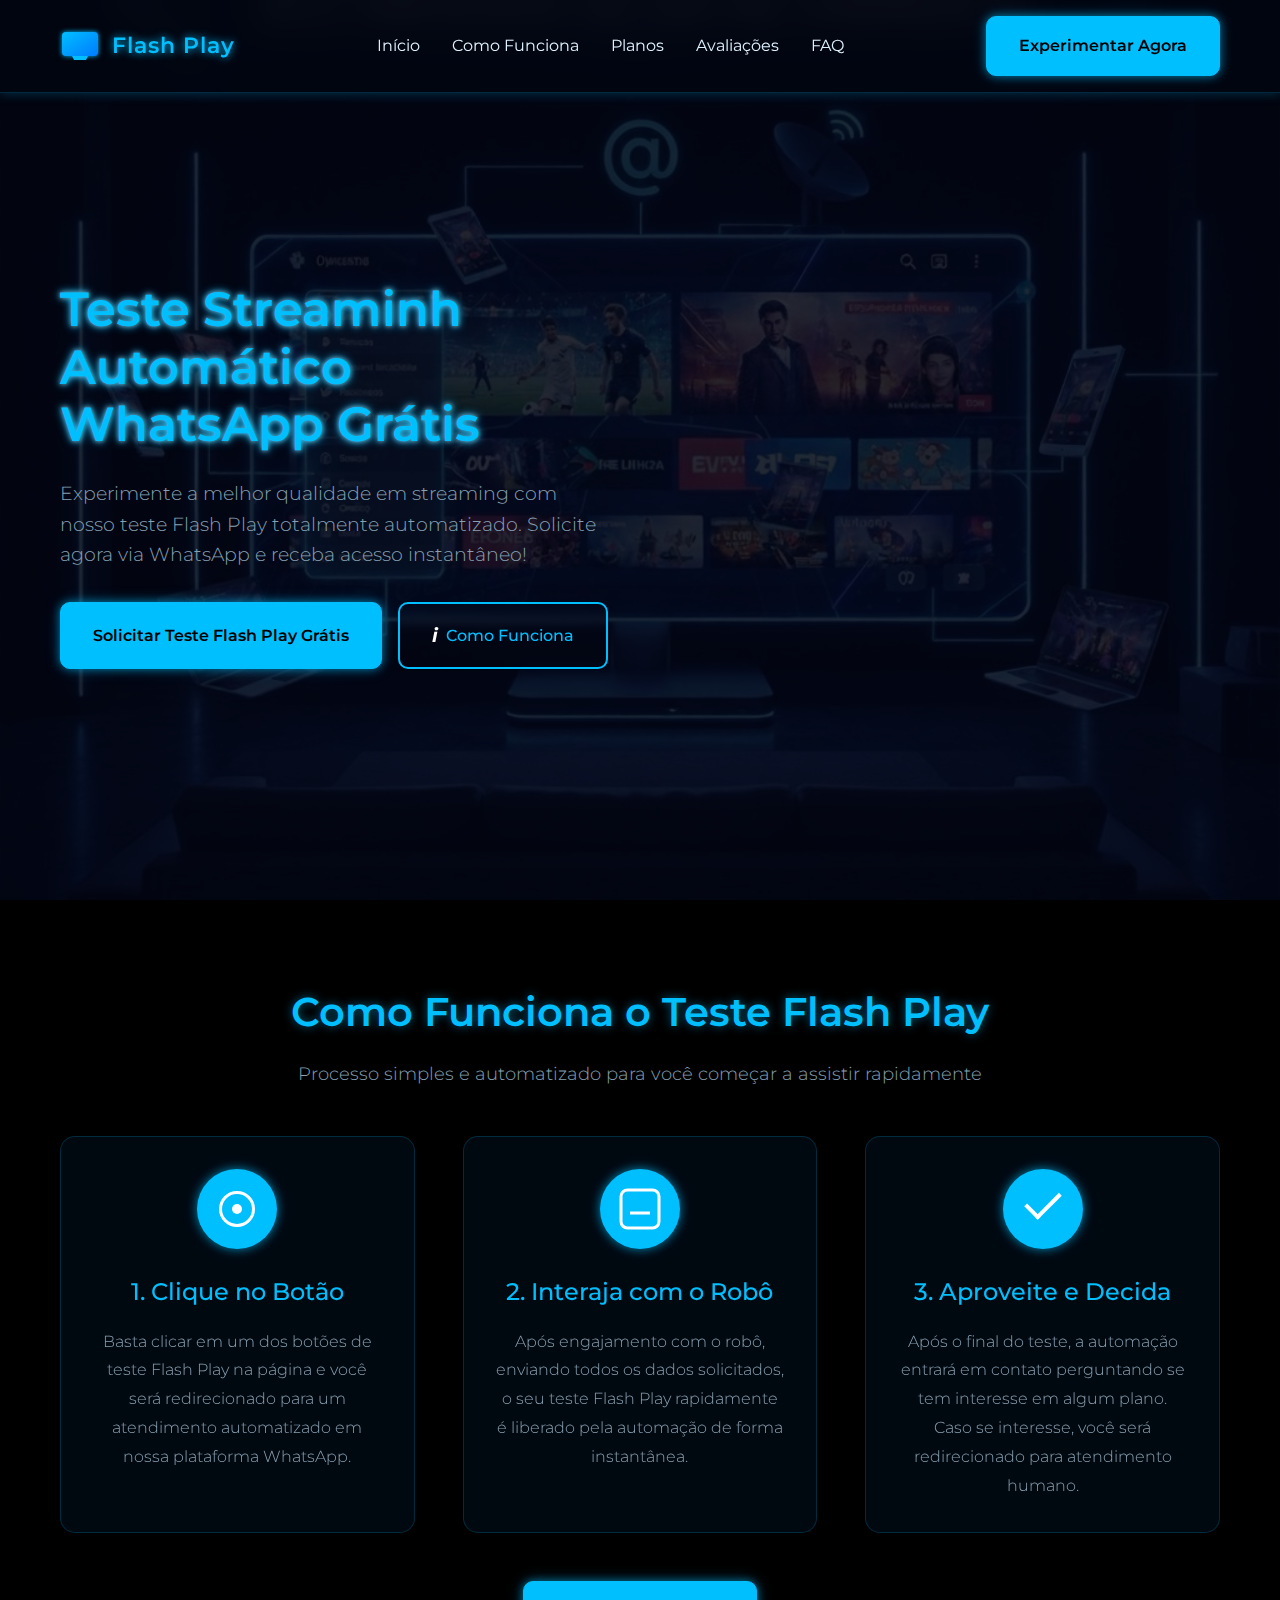
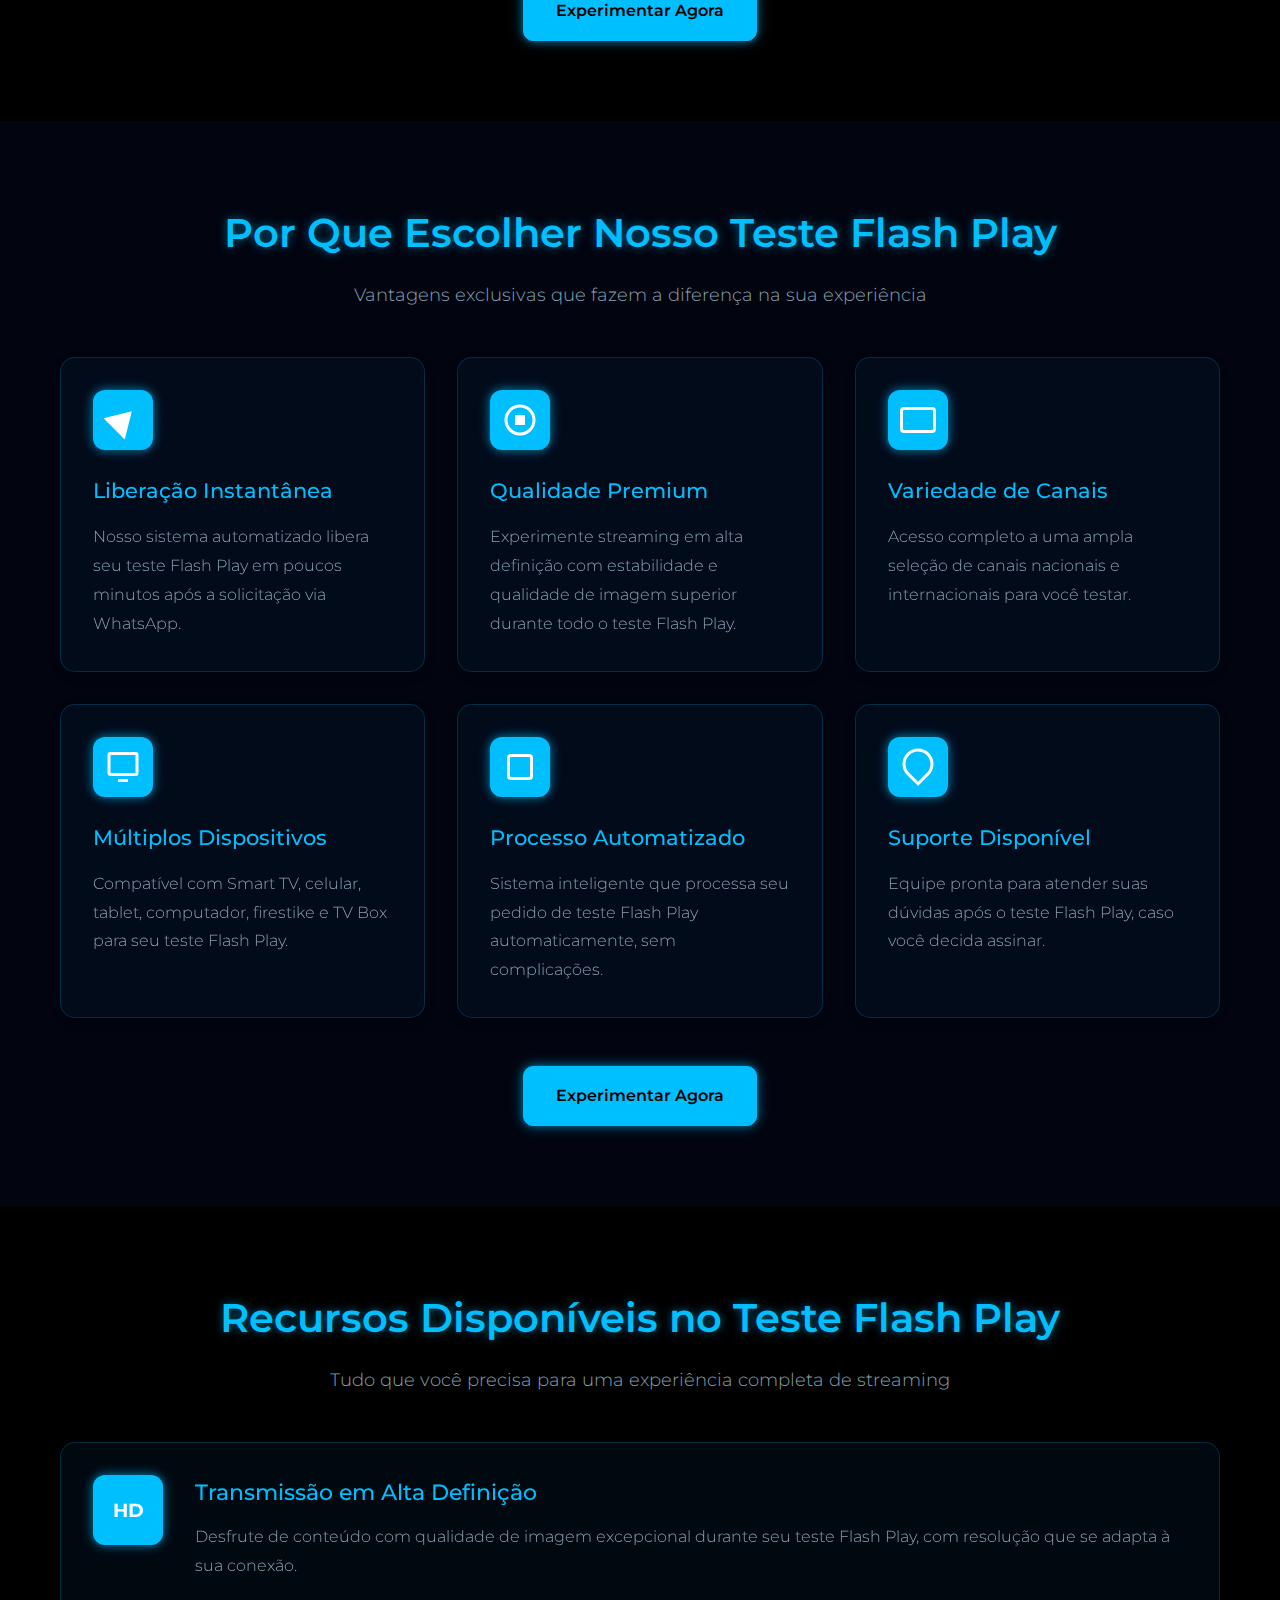
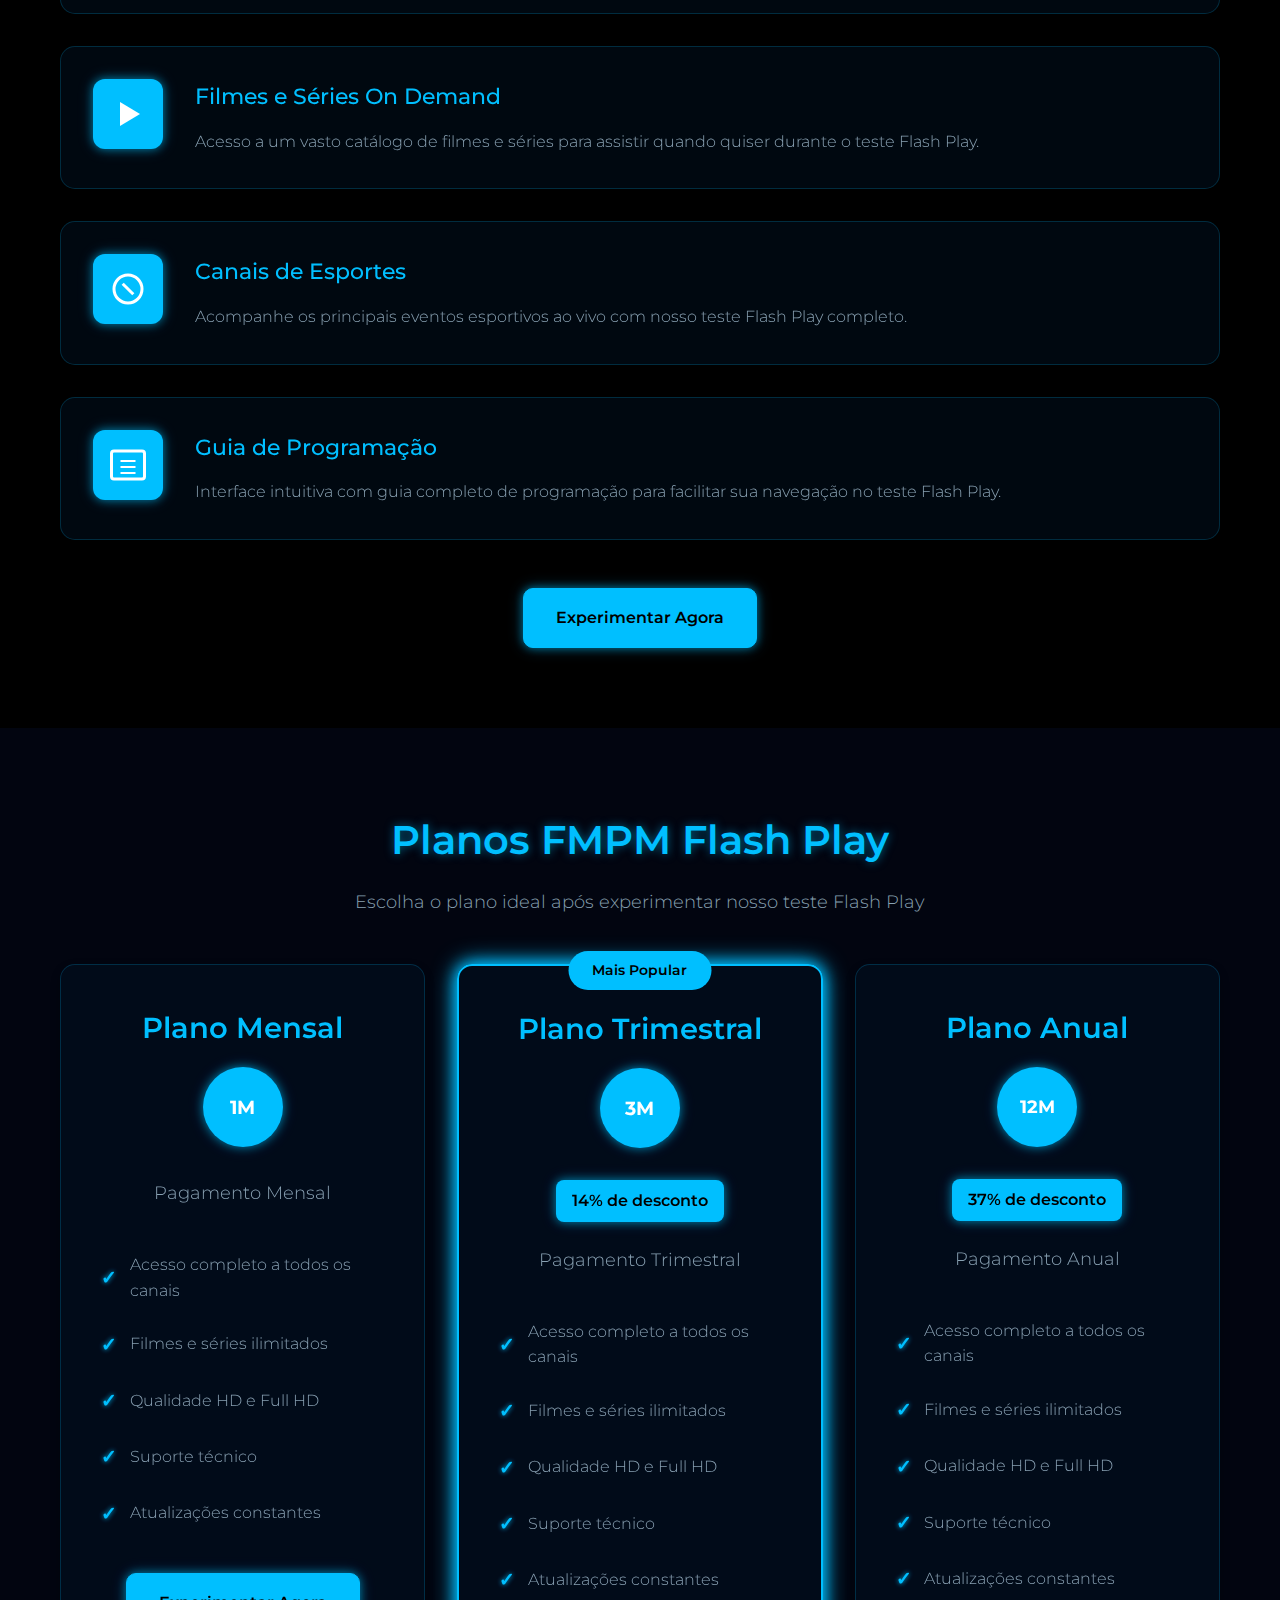
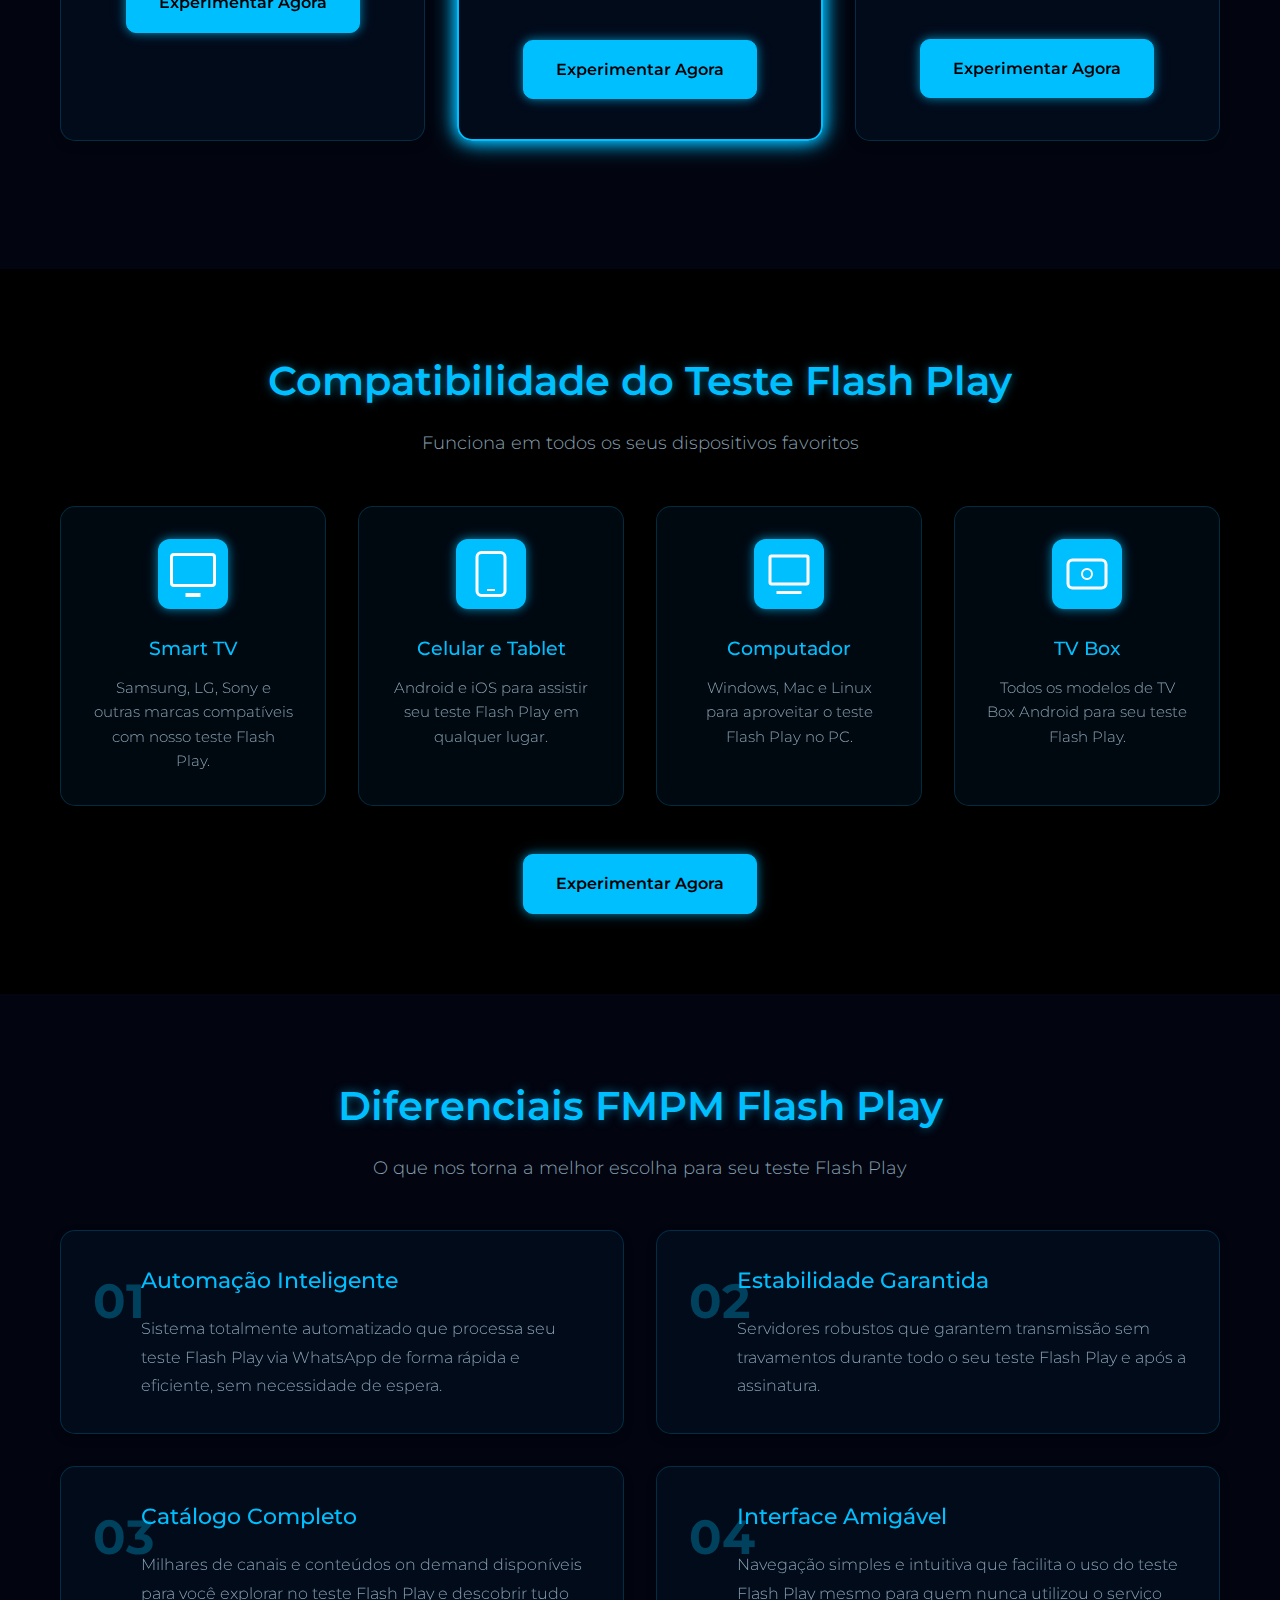
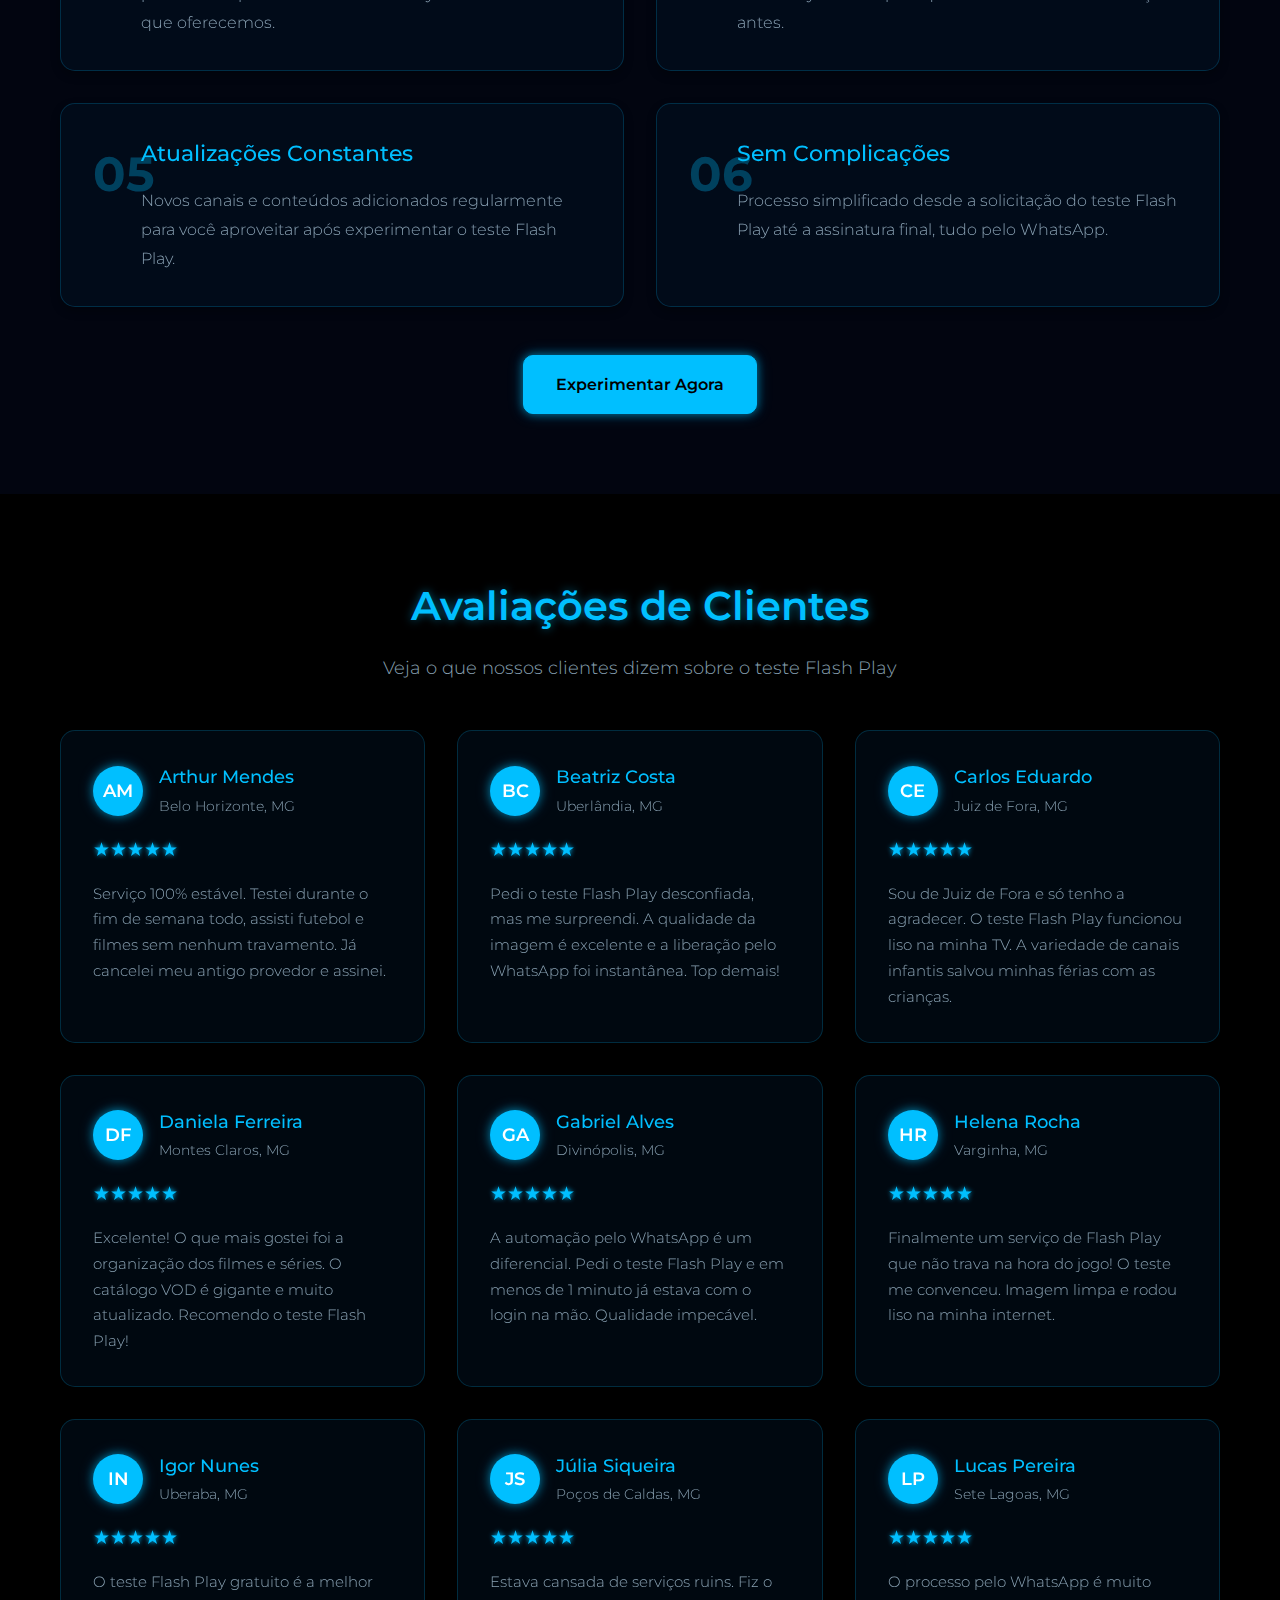
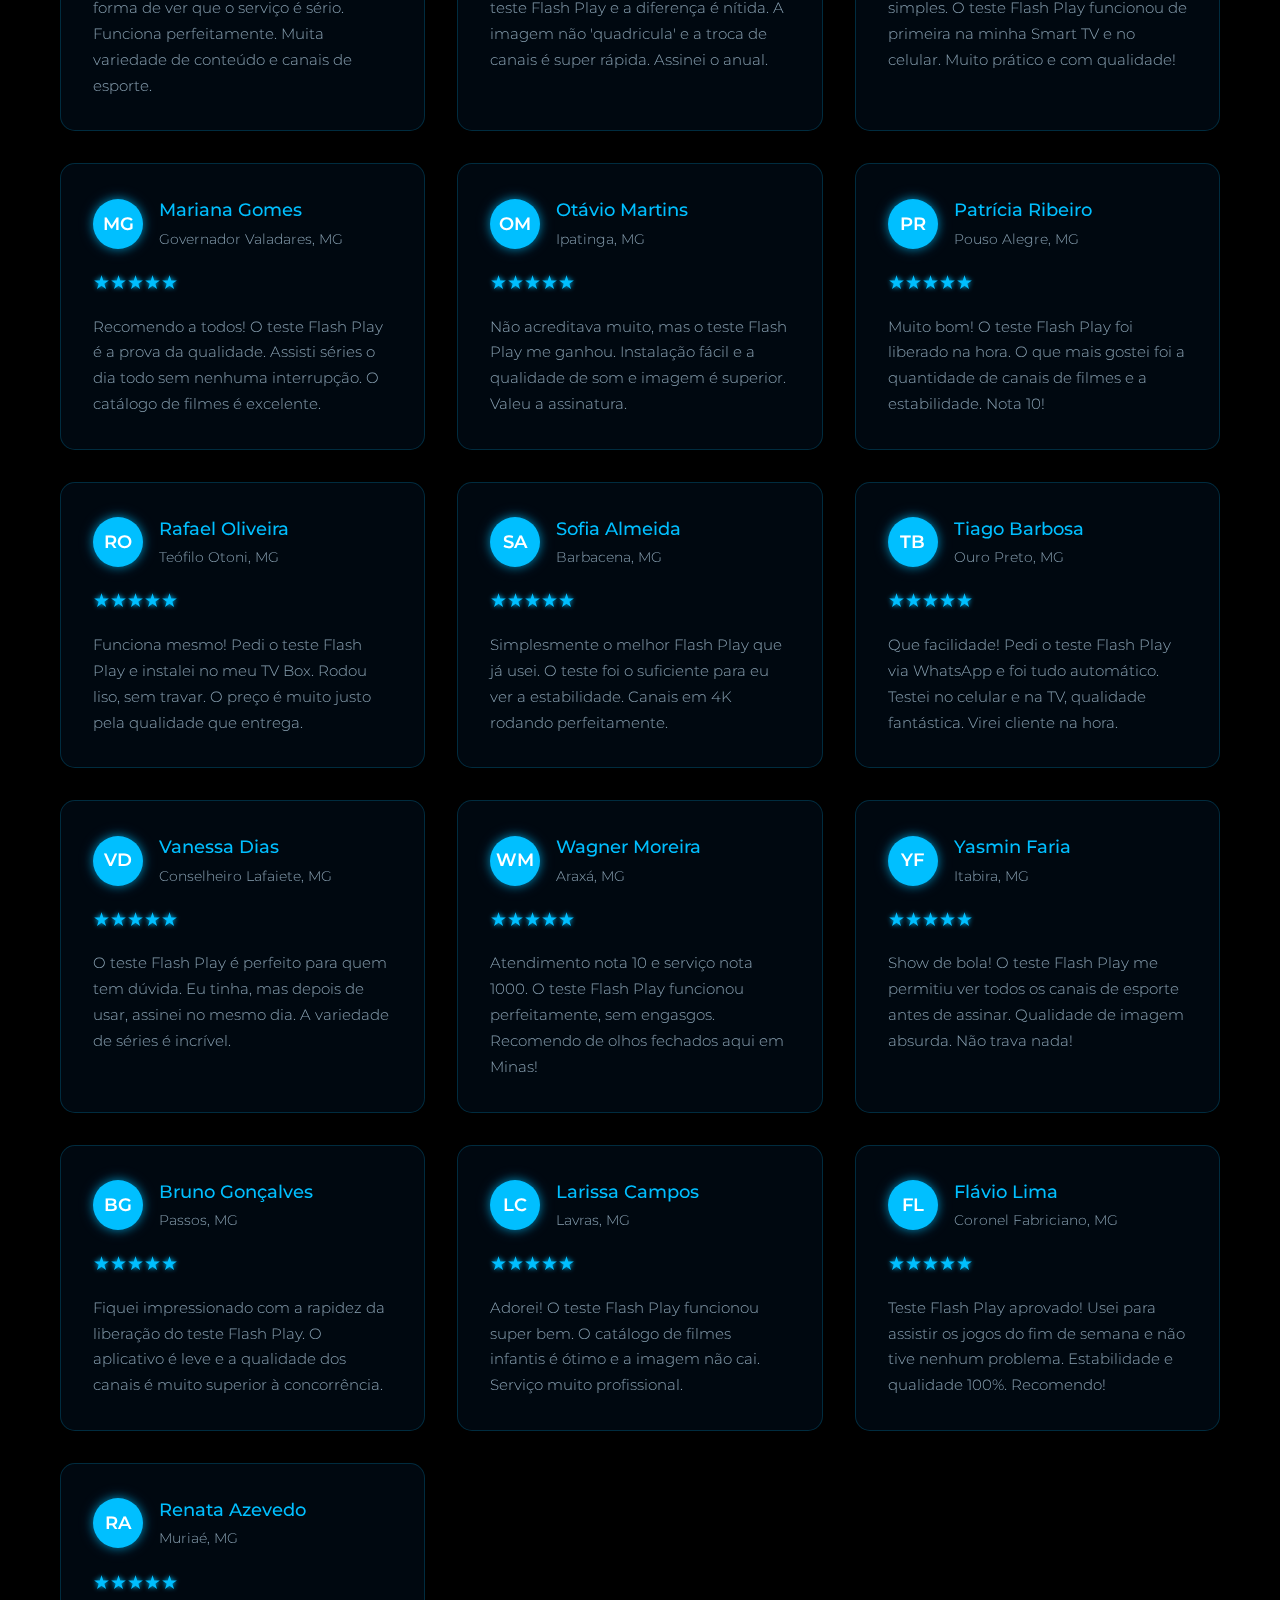
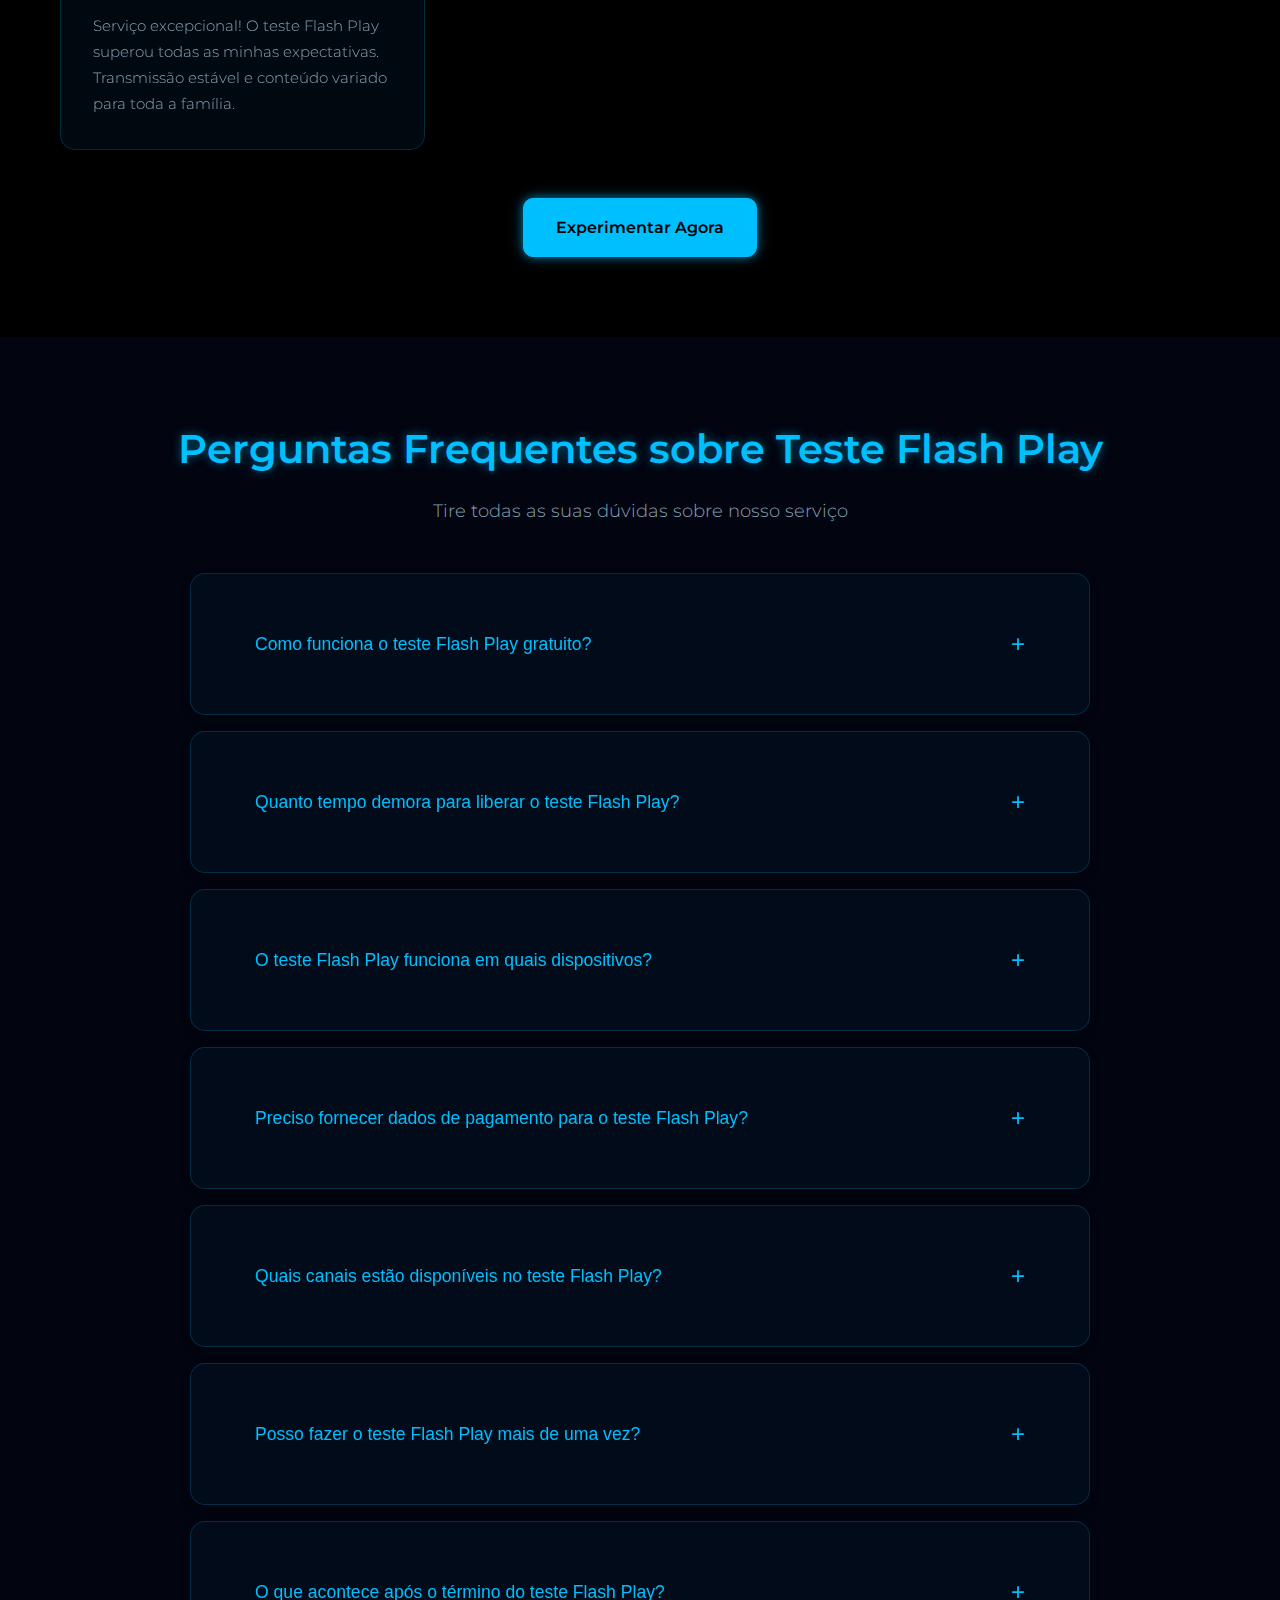
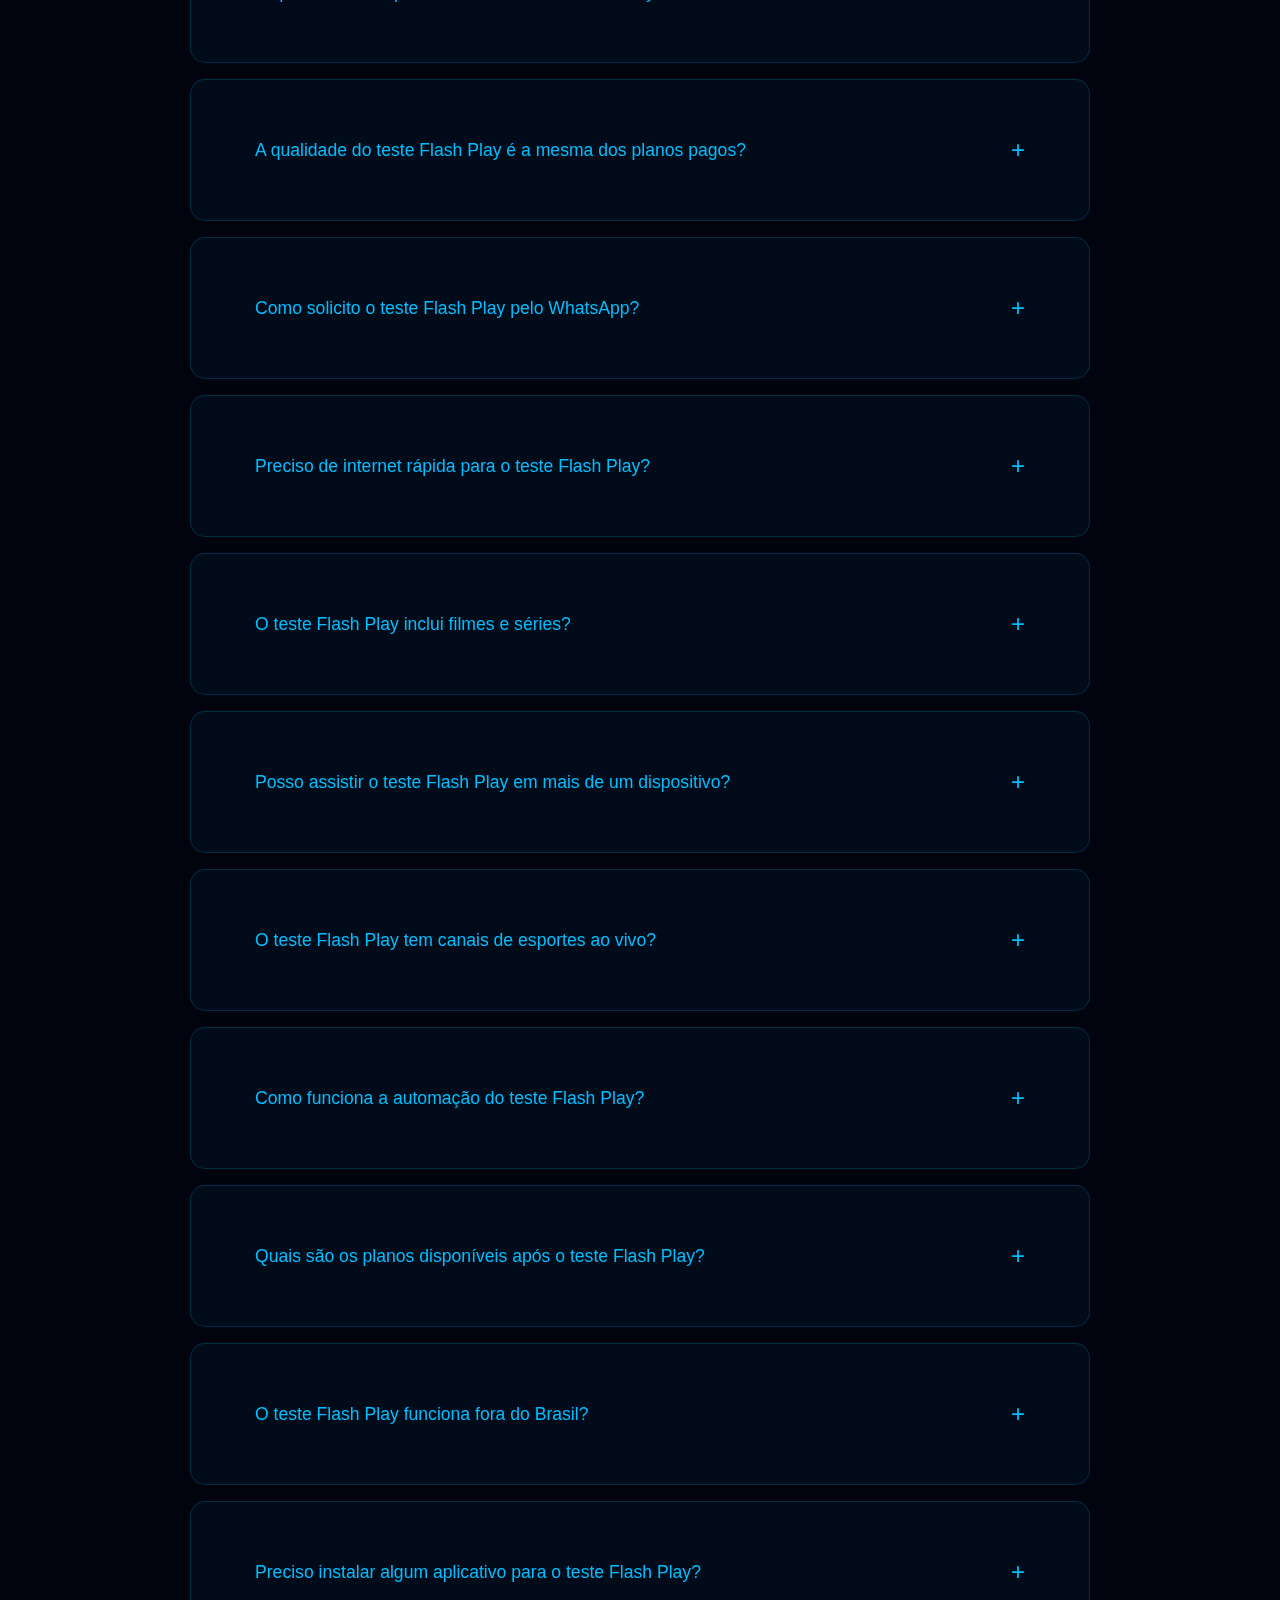
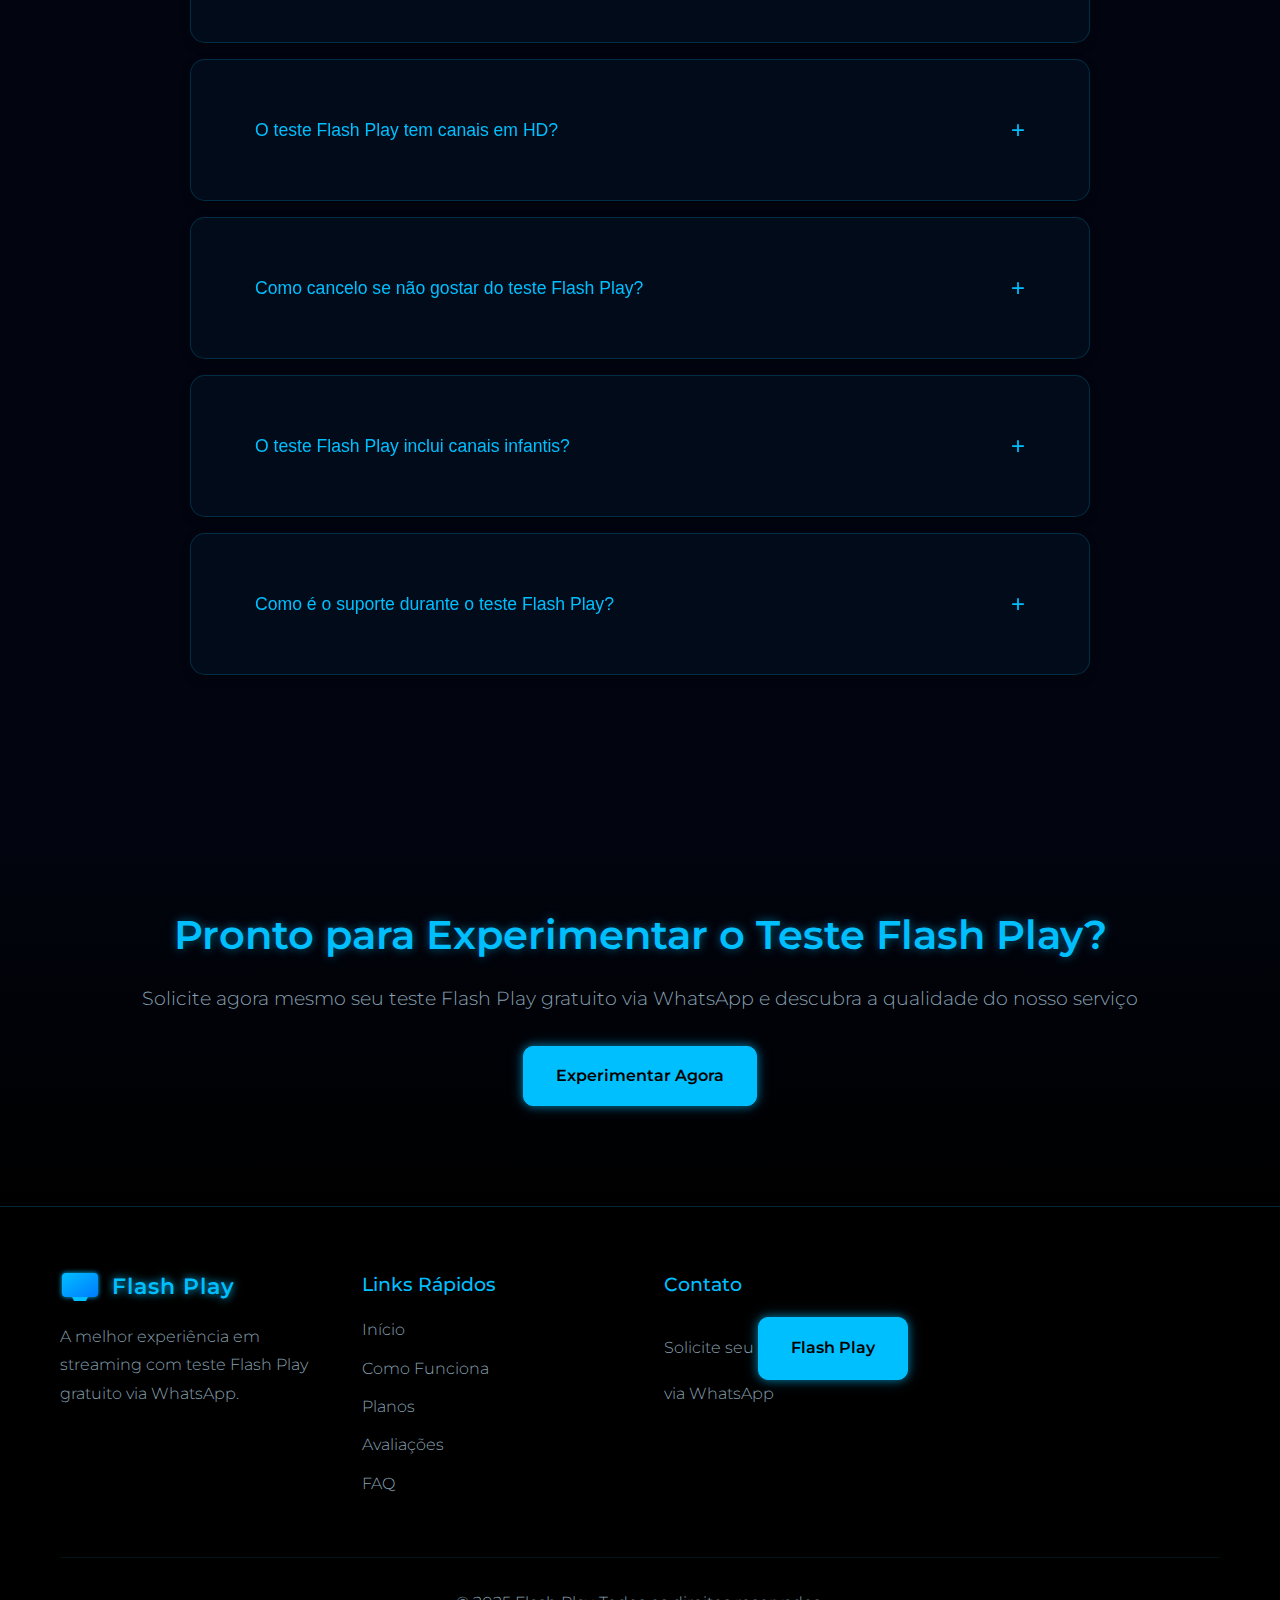
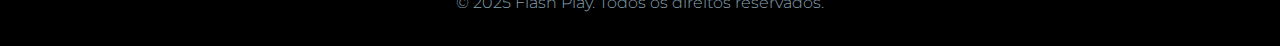
<file: main.html>
<!DOCTYPE html>
<html lang="pt-BR">
<head>
    <meta charset="UTF-8">
    <meta name="viewport" content="width=device-width, initial-scale=1.0">
    <meta name="description" content="Teste Flash Play automático via WhatsApp grátis. Solicite seu teste Flash Play agora mesmo e aproveite a melhor experiência em streaming.">
    <meta name="keywords" content="teste Flash Play, Flash Play teste grátis, teste Flash Play WhatsApp, Flash Play automático">
    <title>Teste Flash Play Automático WhatsApp Grátis | Flash Play</title>
    <link rel="icon" type="image/svg+xml" href="data:image/svg+xml,%3Csvg xmlns='http://www.w3.org/2000/svg' viewBox='0 0 100 100'%3E%3Crect fill='%230d6efd' width='100' height='100'/%3E%3Cpath fill='%23fff' d='M30 25h40v10H30zM25 45h50v30H25zM35 55h10v10H35zM55 55h10v10H55z'/%3E%3C/svg%3E">
    <link rel="preload" href="styles.css" as="style">
    <link rel="preconnect" href="https://fonts.googleapis.com">
    <link rel="preconnect" href="https://fonts.gstatic.com" crossorigin="">
    <link href="https://fonts.googleapis.com/css2?family=Montserrat:wght@300;400;500;600;700&amp;display=swap" rel="stylesheet" media="all" onload="this.media='all'">
    <noscript><link href="https://fonts.googleapis.com/css2?family=Montserrat:wght@300;400;500;600;700&display=swap" rel="stylesheet"></noscript>
    
    <link rel="stylesheet" href="styles.css">
</head>
<body>
    <header>
        <nav>
            <div class="container">
                <div class="logo">
                    <svg class="logo-icon" xmlns="http://www.w3.org/2000/svg" viewBox="0 0 100 80">
                        <defs>
                            <linearGradient id="logo-gradient" x1="0%" y1="0%" x2="100%" y2="100%">
                                <stop offset="0%" style="stop-color:var(--primary-color); stop-opacity:1" />
                                <stop offset="100%" style="stop-color:var(--secondary-color); stop-opacity:1" />
                            </linearGradient>
                        </defs>
                        <rect class="logo-svg-screen" x="5" y="5" width="90" height="60" rx="10" />
                        <path class="logo-svg-stand" d="M 30 65 L 70 65 L 65 75 L 35 75 Z" />
                    </svg>
                    <span class="logo-text">Flash Play</span>
                </div>
                <ul class="nav-menu">
                    <li><a href="#home">Início</a></li>
                    <li><a href="#como-funciona">Como Funciona</a></li>
                    <li><a href="#planos">Planos</a></li>
                    <li><a href="#avaliacoes">Avaliações</a></li>
                    <li><a href="#faq">FAQ</a></li>
                </ul>
                <a href="https://api.whatsapp.com/send/?phone=5534984093568&amp;text=Ol%C3%A1!%20Vi%20o%20an%C3%BAncio%20e%20quero%20experimentar." class="btn-primary" target="_blank" rel="noopener">Experimentar Agora</a>
            </div>
        </nav>
    </header>

    <main>
        <section id="home" class="hero">
            <div class="container">
                <div class="hero-content">
                    <h1>Teste Streaminh Automático WhatsApp Grátis</h1>
                    <p class="hero-subtitle">Experimente a melhor qualidade em streaming com nosso teste Flash Play totalmente automatizado. Solicite agora via WhatsApp e receba acesso instantâneo!</p>
                    <div class="hero-buttons">
                        <a href="https://api.whatsapp.com/send/?phone=5534984093568&amp;text=Ol%C3%A1!%20Vi%20o%20an%C3%BAncio%20e%20quero%20experimentar." class="btn-primary" target="_blank" rel="noopener">Solicitar Teste Flash Play Grátis</a>
                        <a href="#como-funciona" class="btn-secondary">
                            <span class="icon-info"></span>
                            Como Funciona
                        </a>
                    </div>
                </div>
                <div class="hero-image">
                    <div class="floating-card card-1"></div>
                    <div class="floating-card card-2"></div>
                    <div class="floating-card card-3"></div>
                </div>
            </div>
        </section>

        <section id="como-funciona" class="how-it-works">
            <div class="container">
                <h2>Como Funciona o Teste Flash Play</h2>
                <p class="section-subtitle">Processo simples e automatizado para você começar a assistir rapidamente</p>
                <div class="steps">
                    <div class="step">
                        <div class="step-icon icon-click" role="img" aria-label="Ícone de Clique"></div>
                        <h3>1. Clique no Botão</h3>
                        <p>Basta clicar em um dos botões de teste Flash Play na página e você será redirecionado para um atendimento automatizado em nossa plataforma WhatsApp.</p>
                    </div>
                    <div class="step">
                        <div class="step-icon icon-robot" role="img" aria-label="Ícone de Robô"></div>
                        <h3>2. Interaja com o Robô</h3>
                        <p>Após engajamento com o robô, enviando todos os dados solicitados, o seu teste Flash Play rapidamente é liberado pela automação de forma instantânea.</p>
                    </div>
                    <div class="step">
                        <div class="step-icon icon-check" role="img" aria-label="Ícone de Check"></div>
                        <h3>3. Aproveite e Decida</h3>
                        <p>Após o final do teste, a automação entrará em contato perguntando se tem interesse em algum plano. Caso se interesse, você será redirecionado para atendimento humano.</p>
                    </div>
                </div>
                <div class="cta-center">
                    <a href="https://api.whatsapp.com/send/?phone=5534984093568&amp;text=Ol%C3%A1!%20Vi%20o%20an%C3%BAncio%20e%20quero%20experimentar." class="btn-primary" target="_blank" rel="noopener">Experimentar Agora</a>
                </div>
            </div>
        </section>

        <section class="benefits">
            <div class="container">
                <h2>Por Que Escolher Nosso Teste Flash Play</h2>
                <p class="section-subtitle">Vantagens exclusivas que fazem a diferença na sua experiência</p>
                <div class="benefits-grid">
                    <div class="benefit-card">
                        <div class="benefit-icon icon-speed" role="img" aria-label="Ícone de Velocidade"></div>
                        <h3>Liberação Instantânea</h3>
                        <p>Nosso sistema automatizado libera seu teste Flash Play em poucos minutos após a solicitação via WhatsApp.</p>
                    </div>
                    <div class="benefit-card">
                        <div class="benefit-icon icon-quality" role="img" aria-label="Ícone de Qualidade"></div>
                        <h3>Qualidade Premium</h3>
                        <p>Experimente streaming em alta definição com estabilidade e qualidade de imagem superior durante todo o teste Flash Play.</p>
                    </div>
                    <div class="benefit-card">
                        <div class="benefit-icon icon-channels" role="img" aria-label="Ícone de Canais"></div>
                        <h3>Variedade de Canais</h3>
                        <p>Acesso completo a uma ampla seleção de canais nacionais e internacionais para você testar.</p>
                    </div>
                    <div class="benefit-card">
                        <div class="benefit-icon icon-devices" role="img" aria-label="Ícone de Dispositivos"></div>
                        <h3>Múltiplos Dispositivos</h3>
                        <p>Compatível com Smart TV, celular, tablet, computador, firestike e TV Box para seu teste Flash Play.</p>
                    </div>
                    <div class="benefit-card">
                        <div class="benefit-icon icon-automation" role="img" aria-label="Ícone de Automação"></div>
                        <h3>Processo Automatizado</h3>
                        <p>Sistema inteligente que processa seu pedido de teste Flash Play automaticamente, sem complicações.</p>
                    </div>
                    <div class="benefit-card">
                        <div class="benefit-icon icon-support" role="img" aria-label="Ícone de Suporte"></div>
                        <h3>Suporte Disponível</h3>
                        <p>Equipe pronta para atender suas dúvidas após o teste Flash Play, caso você decida assinar.</p>
                    </div>
                </div>
                <div class="cta-center">
                    <a href="https://api.whatsapp.com/send/?phone=5534984093568&amp;text=Ol%C3%A1!%20Vi%20o%20an%C3%BAncio%20e%20quero%20experimentar." class="btn-primary" target="_blank" rel="noopener">Experimentar Agora</a>
                </div>
            </div>
        </section>

        <section class="features">
            <div class="container">
                <h2>Recursos Disponíveis no Teste Flash Play</h2>
                <p class="section-subtitle">Tudo que você precisa para uma experiência completa de streaming</p>
                <div class="features-list">
                    <div class="feature-item">
                        <div class="feature-icon icon-hd" role="img" aria-label="Ícone de HD"></div>
                        <div class="feature-content">
                            <h3>Transmissão em Alta Definição</h3>
                            <p>Desfrute de conteúdo com qualidade de imagem excepcional durante seu teste Flash Play, com resolução que se adapta à sua conexão.</p>
                        </div>
                    </div>
                    <div class="feature-item">
                        <div class="feature-icon icon-vod" role="img" aria-label="Ícone de VOD"></div>
                        <div class="feature-content">
                            <h3>Filmes e Séries On Demand</h3>
                            <p>Acesso a um vasto catálogo de filmes e séries para assistir quando quiser durante o teste Flash Play.</p>
                        </div>
                    </div>
                    <div class="feature-item">
                        <div class="feature-icon icon-sports" role="img" aria-label="Ícone de Esportes"></div>
                        <div class="feature-content">
                            <h3>Canais de Esportes</h3>
                            <p>Acompanhe os principais eventos esportivos ao vivo com nosso teste Flash Play completo.</p>
                        </div>
                    </div>
                    <div class="feature-item">
                        <div class="feature-icon icon-guide" role="img" aria-label="Ícone de Guia"></div>
                        <div class="feature-content">
                            <h3>Guia de Programação</h3>
                            <p>Interface intuitiva com guia completo de programação para facilitar sua navegação no teste Flash Play.</p>
                        </div>
                    </div>
                </div>
                <div class="cta-center">
                    <a href="https://api.whatsapp.com/send/?phone=5534984093568&amp;text=Ol%C3%A1!%20Vi%20o%20an%C3%BAncio%20e%20quero%20experimentar." class="btn-primary" target="_blank" rel="noopener">Experimentar Agora</a>
                </div>
            </div>
        </section>

        <section id="planos" class="plans">
            <div class="container">
                <h2>Planos FMPM Flash Play</h2>
                <p class="section-subtitle">Escolha o plano ideal após experimentar nosso teste Flash Play</p>
                <div class="plans-grid">
                    <div class="plan-card">
                        <div class="plan-header">
                            <h3>Plano Mensal</h3>
                            <div class="plan-icon icon-month" role="img" aria-label="Ícone de 1 Mês"></div>
                        </div>
                        <div class="plan-body">
                            <div class="plan-price">
                                <span class="price-label">Pagamento Mensal</span>
                            </div>
                            <ul class="plan-features">
                                <li><span class="check-icon"></span>Acesso completo a todos os canais</li>
                                <li><span class="check-icon"></span>Filmes e séries ilimitados</li>
                                <li><span class="check-icon"></span>Qualidade HD e Full HD</li>
                                <li><span class="check-icon"></span>Suporte técnico</li>
                                <li><span class="check-icon"></span>Atualizações constantes</li>
                            </ul>
                        </div>
                        <div class="plan-footer">
                            <a href="https://api.whatsapp.com/send/?phone=5534984093568&amp;text=Ol%C3%A1!%20Vi%20o%20an%C3%BAncio%20e%20quero%20experimentar." class="btn-primary" target="_blank" rel="noopener">Experimentar Agora</a>
                        </div>
                    </div>
                    <div class="plan-card featured">
                        <div class="plan-badge">Mais Popular</div>
                        <div class="plan-header">
                            <h3>Plano Trimestral</h3>
                            <div class="plan-icon icon-quarter" role="img" aria-label="Ícone de 3 Meses"></div>
                        </div>
                        <div class="plan-body">
                            <div class="plan-price">
                                <span class="discount-badge">14% de desconto</span>
                                <span class="price-label">Pagamento Trimestral</span>
                            </div>
                            <ul class="plan-features">
                                <li><span class="check-icon"></span>Acesso completo a todos os canais</li>
                                <li><span class="check-icon"></span>Filmes e séries ilimitados</li>
                                <li><span class="check-icon"></span>Qualidade HD e Full HD</li>
                                <li><span class="check-icon"></span>Suporte técnico</li>
                                <li><span class="check-icon"></span>Atualizações constantes</li>
                            </ul>
                        </div>
                        <div class="plan-footer">
                            <a href="https://api.whatsapp.com/send/?phone=5534984093568&amp;text=Ol%C3%A1!%20Vi%20o%20an%C3%BAncio%20e%20quero%20experimentar." class="btn-primary" target="_blank" rel="noopener">Experimentar Agora</a>
                        </div>
                    </div>
                    <div class="plan-card">
                        <div class="plan-header">
                            <h3>Plano Anual</h3>
                            <div class="plan-icon icon-year" role="img" aria-label="Ícone de 12 Meses"></div>
                        </div>
                        <div class="plan-body">
                            <div class="plan-price">
                                <span class="discount-badge">37% de desconto</span>
                                <span class="price-label">Pagamento Anual</span>
                            </div>
                            <ul class="plan-features">
                                <li><span class="check-icon"></span>Acesso completo a todos os canais</li>
                                <li><span class="check-icon"></span>Filmes e séries ilimitados</li>
                                <li><span class="check-icon"></span>Qualidade HD e Full HD</li>
                                <li><span class="check-icon"></span>Suporte técnico</li>
                                <li><span class="check-icon"></span>Atualizações constantes</li>
                            </ul>
                        </div>
                        <div class="plan-footer">
                            <a href="https://api.whatsapp.com/send/?phone=5534984093568&amp;text=Ol%C3%A1!%20Vi%20o%20an%C3%BAncio%20e%20quero%20experimentar." class="btn-primary" target="_blank" rel="noopener">Experimentar Agora</a>
                        </div>
                    </div>
                </div>
            </div>
        </section>

        <section class="compatibility">
            <div class="container">
                <h2>Compatibilidade do Teste Flash Play</h2>
                <p class="section-subtitle">Funciona em todos os seus dispositivos favoritos</p>
                <div class="devices-grid">
                    <div class="device-card">
                        <div class="device-icon icon-smart-tv" role="img" aria-label="Ícone de Smart TV"></div>
                        <h3>Smart TV</h3>
                        <p>Samsung, LG, Sony e outras marcas compatíveis com nosso teste Flash Play.</p>
                    </div>
                    <div class="device-card">
                        <div class="device-icon icon-mobile" role="img" aria-label="Ícone de Celular"></div>
                        <h3>Celular e Tablet</h3>
                        <p>Android e iOS para assistir seu teste Flash Play em qualquer lugar.</p>
                    </div>
                    <div class="device-card">
                        <div class="device-icon icon-computer" role="img" aria-label="Ícone de Computador"></div>
                        <h3>Computador</h3>
                        <p>Windows, Mac e Linux para aproveitar o teste Flash Play no PC.</p>
                    </div>
                    <div class="device-card">
                        <div class="device-icon icon-tvbox" role="img" aria-label="Ícone de TV Box"></div>
                        <h3>TV Box</h3>
                        <p>Todos os modelos de TV Box Android para seu teste Flash Play.</p>
                    </div>
                </div>
                <div class="cta-center">
                    <a href="https://api.whatsapp.com/send/?phone=5534984093568&amp;text=Ol%C3%A1!%20Vi%20o%20an%C3%BAncio%20e%20quero%20experimentar." class="btn-primary" target="_blank" rel="noopener">Experimentar Agora</a>
                </div>
            </div>
        </section>

        <section class="differentials">
            <div class="container">
                <h2>Diferenciais FMPM Flash Play</h2>
                <p class="section-subtitle">O que nos torna a melhor escolha para seu teste Flash Play</p>
                <div class="diff-grid">
                    <div class="diff-item">
                        <div class="diff-number">01</div>
                        <h3>Automação Inteligente</h3>
                        <p>Sistema totalmente automatizado que processa seu teste Flash Play via WhatsApp de forma rápida e eficiente, sem necessidade de espera.</p>
                    </div>
                    <div class="diff-item">
                        <div class="diff-number">02</div>
                        <h3>Estabilidade Garantida</h3>
                        <p>Servidores robustos que garantem transmissão sem travamentos durante todo o seu teste Flash Play e após a assinatura.</p>
                    </div>
                    <div class="diff-item">
                        <div class="diff-number">03</div>
                        <h3>Catálogo Completo</h3>
                        <p>Milhares de canais e conteúdos on demand disponíveis para você explorar no teste Flash Play e descobrir tudo que oferecemos.</p>
                    </div>
                    <div class="diff-item">
                        <div class="diff-number">04</div>
                        <h3>Interface Amigável</h3>
                        <p>Navegação simples e intuitiva que facilita o uso do teste Flash Play mesmo para quem nunca utilizou o serviço antes.</p>
                    </div>
                    <div class="diff-item">
                        <div class="diff-number">05</div>
                        <h3>Atualizações Constantes</h3>
                        <p>Novos canais e conteúdos adicionados regularmente para você aproveitar após experimentar o teste Flash Play.</p>
                    </div>
                    <div class="diff-item">
                        <div class="diff-number">06</div>
                        <h3>Sem Complicações</h3>
                        <p>Processo simplificado desde a solicitação do teste Flash Play até a assinatura final, tudo pelo WhatsApp.</p>
                    </div>
                </div>
                <div class="cta-center">
                    <a href="https://api.whatsapp.com/send/?phone=5534984093568&amp;text=Ol%C3%A1!%20Vi%20o%20an%C3%BAncio%20e%20quero%20experimentar." class="btn-primary" target="_blank" rel="noopener">Experimentar Agora</a>
                </div>
            </div>
        </section>

<section id="avaliacoes" class="reviews">
            <div class="container">
                <h2>Avaliações de Clientes</h2>
                <p class="section-subtitle">Veja o que nossos clientes dizem sobre o teste Flash Play</p>
                <div class="reviews-grid">
                    <div class="review-card">
                        <div class="review-header">
                            <div class="reviewer-avatar">AM</div>
                            <div class="reviewer-info">
                                <h3>Arthur Mendes</h3>
                                <p class="reviewer-location">Belo Horizonte, MG</p>
                            </div>
                        </div>
                        <div class="review-stars">★★★★★</div>
                        <p class="review-text">Serviço 100% estável. Testei durante o fim de semana todo, assisti futebol e filmes sem nenhum travamento. Já cancelei meu antigo provedor e assinei.</p>
                    </div>
                    <div class="review-card">
                        <div class="review-header">
                            <div class="reviewer-avatar">BC</div>
                            <div class="reviewer-info">
                                <h3>Beatriz Costa</h3>
                                <p class="reviewer-location">Uberlândia, MG</p>
                            </div>
                        </div>
                        <div class="review-stars">★★★★★</div>
                        <p class="review-text">Pedi o teste Flash Play desconfiada, mas me surpreendi. A qualidade da imagem é excelente e a liberação pelo WhatsApp foi instantânea. Top demais!</p>
                    </div>
                    <div class="review-card">
                        <div class="review-header">
                            <div class="reviewer-avatar">CE</div>
                            <div class="reviewer-info">
                                <h3>Carlos Eduardo</h3>
                                <p class="reviewer-location">Juiz de Fora, MG</p>
                            </div>
                        </div>
                        <div class="review-stars">★★★★★</div>
                        <p class="review-text">Sou de Juiz de Fora e só tenho a agradecer. O teste Flash Play funcionou liso na minha TV. A variedade de canais infantis salvou minhas férias com as crianças.</p>
                    </div>
                    <div class="review-card">
                        <div class="review-header">
                            <div class="reviewer-avatar">DF</div>
                            <div class="reviewer-info">
                                <h3>Daniela Ferreira</h3>
                                <p class="reviewer-location">Montes Claros, MG</p>
                            </div>
                        </div>
                        <div class="review-stars">★★★★★</div>
                        <p class="review-text">Excelente! O que mais gostei foi a organização dos filmes e séries. O catálogo VOD é gigante e muito atualizado. Recomendo o teste Flash Play!</p>
                    </div>
                    <div class="review-card">
                        <div class="review-header">
                            <div class="reviewer-avatar">GA</div>
                            <div class="reviewer-info">
                                <h3>Gabriel Alves</h3>
                                <p class="reviewer-location">Divinópolis, MG</p>
                            </div>
                        </div>
                        <div class="review-stars">★★★★★</div>
                        <p class="review-text">A automação pelo WhatsApp é um diferencial. Pedi o teste Flash Play e em menos de 1 minuto já estava com o login na mão. Qualidade impecável.</p>
                    </div>
                    <div class="review-card">
                        <div class="review-header">
                            <div class="reviewer-avatar">HR</div>
                            <div class="reviewer-info">
                                <h3>Helena Rocha</h3>
                                <p class="reviewer-location">Varginha, MG</p>
                            </div>
                        </div>
                        <div class="review-stars">★★★★★</div>
                        <p class="review-text">Finalmente um serviço de Flash Play que não trava na hora do jogo! O teste me convenceu. Imagem limpa e rodou liso na minha internet.</p>
                    </div>
                    <div class="review-card">
                        <div class="review-header">
                            <div class="reviewer-avatar">IN</div>
                            <div class="reviewer-info">
                                <h3>Igor Nunes</h3>
                                <p class="reviewer-location">Uberaba, MG</p>
                            </div>
                        </div>
                        <div class="review-stars">★★★★★</div>
                        <p class="review-text">O teste Flash Play gratuito é a melhor forma de ver que o serviço é sério. Funciona perfeitamente. Muita variedade de conteúdo e canais de esporte.</p>
                    </div>
                    <div class="review-card">
                        <div class="review-header">
                            <div class="reviewer-avatar">JS</div>
                            <div class="reviewer-info">
                                <h3>Júlia Siqueira</h3>
                                <p class="reviewer-location">Poços de Caldas, MG</p>
                            </div>
                        </div>
                        <div class="review-stars">★★★★★</div>
                        <p class="review-text">Estava cansada de serviços ruins. Fiz o teste Flash Play e a diferença é nítida. A imagem não 'quadricula' e a troca de canais é super rápida. Assinei o anual.</p>
                    </div>
                    <div class="review-card">
                        <div class="review-header">
                            <div class="reviewer-avatar">LP</div>
                            <div class="reviewer-info">
                                <h3>Lucas Pereira</h3>
                                <p class="reviewer-location">Sete Lagoas, MG</p>
                            </div>
                        </div>
                        <div class="review-stars">★★★★★</div>
                        <p class="review-text">O processo pelo WhatsApp é muito simples. O teste Flash Play funcionou de primeira na minha Smart TV e no celular. Muito prático e com qualidade!</p>
                    </div>
                    <div class="review-card">
                        <div class="review-header">
                            <div class="reviewer-avatar">MG</div>
                            <div class="reviewer-info">
                                <h3>Mariana Gomes</h3>
                                <p class="reviewer-location">Governador Valadares, MG</p>
                            </div>
                        </div>
                        <div class="review-stars">★★★★★</div>
                        <p class="review-text">Recomendo a todos! O teste Flash Play é a prova da qualidade. Assisti séries o dia todo sem nenhuma interrupção. O catálogo de filmes é excelente.</p>
                    </div>
                    <div class="review-card">
                        <div class="review-header">
                            <div class="reviewer-avatar">OM</div>
                            <div class="reviewer-info">
                                <h3>Otávio Martins</h3>
                                <p class="reviewer-location">Ipatinga, MG</p>
                            </div>
                        </div>
                        <div class="review-stars">★★★★★</div>
                        <p class="review-text">Não acreditava muito, mas o teste Flash Play me ganhou. Instalação fácil e a qualidade de som e imagem é superior. Valeu a assinatura.</p>
                    </div>
                    <div class="review-card">
                        <div class="review-header">
                            <div class="reviewer-avatar">PR</div>
                            <div class="reviewer-info">
                                <h3>Patrícia Ribeiro</h3>
                                <p class="reviewer-location">Pouso Alegre, MG</p>
                            </div>
                        </div>
                        <div class="review-stars">★★★★★</div>
                        <p class="review-text">Muito bom! O teste Flash Play foi liberado na hora. O que mais gostei foi a quantidade de canais de filmes e a estabilidade. Nota 10!</p>
                    </div>
                    <div class="review-card">
                        <div class="review-header">
                            <div class="reviewer-avatar">RO</div>
                            <div class="reviewer-info">
                                <h3>Rafael Oliveira</h3>
                                <p class="reviewer-location">Teófilo Otoni, MG</p>
                            </div>
                        </div>
                        <div class="review-stars">★★★★★</div>
                        <p class="review-text">Funciona mesmo! Pedi o teste Flash Play e instalei no meu TV Box. Rodou liso, sem travar. O preço é muito justo pela qualidade que entrega.</p>
                    </div>
                    <div class="review-card">
                        <div class="review-header">
                            <div class="reviewer-avatar">SA</div>
                            <div class="reviewer-info">
                                <h3>Sofia Almeida</h3>
                                <p class="reviewer-location">Barbacena, MG</p>
                            </div>
                        </div>
                        <div class="review-stars">★★★★★</div>
                        <p class="review-text">Simplesmente o melhor Flash Play que já usei. O teste foi o suficiente para eu ver a estabilidade. Canais em 4K rodando perfeitamente.</p>
                    </div>
                    <div class="review-card">
                        <div class="review-header">
                            <div class="reviewer-avatar">TB</div>
                            <div class="reviewer-info">
                                <h3>Tiago Barbosa</h3>
                                <p class="reviewer-location">Ouro Preto, MG</p>
                            </div>
                        </div>
                        <div class="review-stars">★★★★★</div>
                        <p class="review-text">Que facilidade! Pedi o teste Flash Play via WhatsApp e foi tudo automático. Testei no celular e na TV, qualidade fantástica. Virei cliente na hora.</p>
                    </div>
                    <div class="review-card">
                        <div class="review-header">
                            <div class="reviewer-avatar">VD</div>
                            <div class="reviewer-info">
                                <h3>Vanessa Dias</h3>
                                <p class="reviewer-location">Conselheiro Lafaiete, MG</p>
                            </div>
                        </div>
                        <div class="review-stars">★★★★★</div>
                        <p class="review-text">O teste Flash Play é perfeito para quem tem dúvida. Eu tinha, mas depois de usar, assinei no mesmo dia. A variedade de séries é incrível.</p>
                    </div>
                    <div class="review-card">
                        <div class="review-header">
                            <div class="reviewer-avatar">WM</div>
                            <div class="reviewer-info">
                                <h3>Wagner Moreira</h3>
                                <p class="reviewer-location">Araxá, MG</p>
                            </div>
                        </div>
                        <div class="review-stars">★★★★★</div>
                        <p class="review-text">Atendimento nota 10 e serviço nota 1000. O teste Flash Play funcionou perfeitamente, sem engasgos. Recomendo de olhos fechados aqui em Minas!</p>
                    </div>
                    <div class="review-card">
                        <div class="review-header">
                            <div class="reviewer-avatar">YF</div>
                            <div class="reviewer-info">
                                <h3>Yasmin Faria</h3>
                                <p class="reviewer-location">Itabira, MG</p>
                            </div>
                        </div>
                        <div class="review-stars">★★★★★</div>
                        <p class="review-text">Show de bola! O teste Flash Play me permitiu ver todos os canais de esporte antes de assinar. Qualidade de imagem absurda. Não trava nada!</p>
                    </div>
                    <div class="review-card">
                        <div class="review-header">
                            <div class="reviewer-avatar">BG</div>
                            <div class="reviewer-info">
                                <h3>Bruno Gonçalves</h3>
                                <p class="reviewer-location">Passos, MG</p>
                            </div>
                        </div>
                        <div class="review-stars">★★★★★</div>
                        <p class="review-text">Fiquei impressionado com a rapidez da liberação do teste Flash Play. O aplicativo é leve e a qualidade dos canais é muito superior à concorrência.</p>
                    </div>
                    <div class="review-card">
                        <div class="review-header">
                            <div class="reviewer-avatar">LC</div>
                            <div class="reviewer-info">
                                <h3>Larissa Campos</h3>
                                <p class="reviewer-location">Lavras, MG</p>
                            </div>
                        </div>
                        <div class="review-stars">★★★★★</div>
                        <p class="review-text">Adorei! O teste Flash Play funcionou super bem. O catálogo de filmes infantis é ótimo e a imagem não cai. Serviço muito profissional.</p>
                    </div>
                    <div class="review-card">
                        <div class="review-header">
                            <div class="reviewer-avatar">FL</div>
                            <div class="reviewer-info">
                                <h3>Flávio Lima</h3>
                                <p class="reviewer-location">Coronel Fabriciano, MG</p>
                            </div>
                        </div>
                        <div class="review-stars">★★★★★</div>
                        <p class="review-text">Teste Flash Play aprovado! Usei para assistir os jogos do fim de semana e não tive nenhum problema. Estabilidade e qualidade 100%. Recomendo!</p>
                    </div>
                    <div class="review-card">
                        <div class="review-header">
                            <div class="reviewer-avatar">RA</div>
                            <div class="reviewer-info">
                                <h3>Renata Azevedo</h3>
                                <p class="reviewer-location">Muriaé, MG</p>
                            </div>
                        </div>
                        <div class="review-stars">★★★★★</div>
                        <p class="review-text">Serviço excepcional! O teste Flash Play superou todas as minhas expectativas. Transmissão estável e conteúdo variado para toda a família.</p>
                    </div>
                </div>
                <div class="cta-center">
                    <a href="https://api.whatsapp.com/send/?phone=5534984093568&amp;text=Ol%C3%A1!%20Vi%20o%20an%C3%BAncio%20e%20quero%20experimentar." class="btn-primary" target="_blank" rel="noopener">Experimentar Agora</a>
                </div>
            </div>
        </section>

 <section id="faq" class="faq">
            <div class="container">
                <h2>Perguntas Frequentes sobre Teste Flash Play</h2>
                <p class="section-subtitle">Tire todas as suas dúvidas sobre nosso serviço</p>
                <div class="faq-list">
                    <div class="faq-item">
                        <button class="faq-question">
                            <h3>Como funciona o teste Flash Play gratuito?</h3>
                            <span class="faq-icon">+</span>
                        </button>
                        <div class="faq-answer">
                            <p>O teste Flash Play funciona de forma totalmente automatizada através do WhatsApp. Você clica em um dos botões disponíveis na página, é redirecionado para nossa plataforma automatizada, interage com o robô fornecendo seus dados e em poucos minutos recebe acesso completo ao teste Flash Play para experimentar todos os recursos do serviço.</p>
                        </div>
                    </div>
                    <div class="faq-item">
                        <button class="faq-question">
                            <h3>Quanto tempo demora para liberar o teste Flash Play?</h3>
                            <span class="faq-icon">+</span>
                        </button>
                        <div class="faq-answer">
                            <p>Nosso sistema automatizado processa e libera o teste Flash Play em poucos minutos após você completar o cadastro através do robô no WhatsApp. A automação trabalha de forma rápida e eficiente para que você possa começar a testar o serviço o mais rápido possível.</p>
                        </div>
                    </div>
                    <div class="faq-item">
                        <button class="faq-question">
                            <h3>O teste Flash Play funciona em quais dispositivos?</h3>
                            <span class="faq-icon">+</span>
                        </button>
                        <div class="faq-answer">
                            <p>O teste Flash Play é compatível com diversos dispositivos incluindo Smart TVs de todas as marcas, celulares e tablets Android e iOS, computadores com Windows, Mac ou Linux, além de TV Box Android. Você pode testar em qualquer um desses dispositivos para verificar a compatibilidade e qualidade do serviço.</p>
                        </div>
                    </div>
                    <div class="faq-item">
                        <button class="faq-question">
                            <h3>Preciso fornecer dados de pagamento para o teste Flash Play?</h3>
                            <span class="faq-icon">+</span>
                        </button>
                        <div class="faq-answer">
                            <p>Não, para solicitar e utilizar o teste Flash Play você não precisa fornecer nenhum dado de pagamento como cartão de crédito ou informações bancárias. O teste é completamente gratuito e você só fornece dados básicos de contato para que possamos liberar o acesso e entrar em contato posteriormente caso tenha interesse em assinar.</p>
                        </div>
                    </div>
                    <div class="faq-item">
                        <button class="faq-question">
                            <h3>Quais canais estão disponíveis no teste Flash Play?</h3>
                            <span class="faq-icon">+</span>
                        </button>
                        <div class="faq-answer">
                            <p>Durante o teste Flash Play você terá acesso a uma ampla variedade de canais incluindo canais abertos brasileiros, canais de esportes, filmes, séries, documentários, infantis, notícias e muito mais. O teste oferece acesso completo ao catálogo para que você possa avaliar toda a diversidade de conteúdo disponível no serviço.</p>
                        </div>
                    </div>
                    <div class="faq-item">
                        <button class="faq-question">
                            <h3>Posso fazer o teste Flash Play mais de uma vez?</h3>
                            <span class="faq-icon">+</span>
                        </button>
                        <div class="faq-answer">
                            <p>O teste Flash Play é oferecido uma vez por usuário para garantir que todos tenham a oportunidade de experimentar o serviço. Esse período é suficiente para você avaliar a qualidade dos canais, estabilidade da transmissão e todos os recursos disponíveis antes de decidir pela assinatura de um dos nossos planos.</p>
                        </div>
                    </div>
                    <div class="faq-item">
                        <button class="faq-question">
                            <h3>O que acontece após o término do teste Flash Play?</h3>
                            <span class="faq-icon">+</span>
                        </button>
                        <div class="faq-answer">
                            <p>Após o término do teste Flash Play, nossa automação entrará em contato via WhatsApp perguntando se você tem interesse em assinar algum dos nossos planos. Se você demonstrar interesse, será redirecionado para atendimento humano que irá auxiliar na escolha do melhor plano e finalização da contratação do serviço.</p>
                        </div>
                    </div>
                    <div class="faq-item">
                        <button class="faq-question">
                            <h3>A qualidade do teste Flash Play é a mesma dos planos pagos?</h3>
                            <span class="faq-icon">+</span>
                        </button>
                        <div class="faq-answer">
                            <p>Sim, a qualidade oferecida durante o teste Flash Play é exatamente a mesma que você terá ao assinar qualquer um dos nossos planos. Isso inclui a qualidade de imagem em HD e Full HD, estabilidade da transmissão, variedade de canais e todos os recursos disponíveis. O teste serve justamente para você comprovar a qualidade real do serviço.</p>
                        </div>
                    </div>
                    <div class="faq-item">
                        <button class="faq-question">
                            <h3>Como solicito o teste Flash Play pelo WhatsApp?</h3>
                            <span class="faq-icon">+</span>
                        </button>
                        <div class="faq-answer">
                            <p>Para solicitar o teste Flash Play é muito simples: basta clicar em qualquer um dos botões disponíveis nesta página que você será automaticamente redirecionado para nosso WhatsApp com uma mensagem pré-configurada. Ao enviar a mensagem, nosso robô automatizado irá iniciar o atendimento e guiá-lo através do processo de liberação do <a href="https://wa.me/551433333968?text=Eu%20gostaria%20de%20solicitar%20um%20teste%20Flash Play" target="_blank" rel="noopener" style="color: inherit; text-decoration: none;">teste Flash Play</a> de forma rápida e prática.</p>
                        </div>
                    </div>
                    <div class="faq-item">
                        <button class="faq-question">
                            <h3>Preciso de internet rápida para o teste Flash Play?</h3>
                            <span class="faq-icon">+</span>
                        </button>
                        <div class="faq-answer">
                            <p>Para aproveitar o teste Flash Play com qualidade, recomendamos uma conexão de internet com velocidade mínima de 10 Mbps para transmissão em HD. Quanto melhor sua conexão, melhor será a qualidade da imagem durante o teste. Nosso sistema se adapta automaticamente à sua velocidade de internet para oferecer a melhor experiência possível.</p>
                        </div>
                    </div>
                    <div class="faq-item">
                        <button class="faq-question">
                            <h3>O teste Flash Play inclui filmes e séries?</h3>
                            <span class="faq-icon">+</span>
                        </button>
                        <div class="faq-answer">
                            <p>Sim, o teste Flash Play inclui acesso completo ao nosso catálogo de filmes e séries on demand. Você poderá assistir a milhares de títulos em diversos gêneros, incluindo lançamentos recentes e clássicos. Essa é uma excelente oportunidade para avaliar não apenas os canais ao vivo, mas também todo o conteúdo sob demanda disponível no serviço.</p>
                        </div>
                    </div>
                    <div class="faq-item">
                        <button class="faq-question">
                            <h3>Posso assistir o teste Flash Play em mais de um dispositivo?</h3>
                            <span class="faq-icon">+</span>
                        </button>
                        <div class="faq-answer">
                            <p>Durante o <a href="https://wa.me/5534984093568?text=Eu%20gostaria%20de%20solicitar%20um%20teste%20Flash Play" target="_blank" rel="noopener" style="color: inherit; text-decoration: none;">teste Flash Play</a> você pode experimentar o serviço em diferentes dispositivos para verificar a compatibilidade e qualidade em cada um deles. Isso permite que você teste na sua Smart TV, celular, tablet ou computador e veja como o serviço funciona em todos os seus dispositivos antes de decidir pela assinatura.</p>
                        </div>
                    </div>
                    <div class="faq-item">
                        <button class="faq-question">
                            <h3>O teste Flash Play tem canais de esportes ao vivo?</h3>
                            <span class="faq-icon">+</span>
                        </button>
                        <div class="faq-answer">
                            <p>Sim, durante o teste Flash Play você terá acesso aos principais canais de esportes com transmissões ao vivo de futebol, basquete, vôlei, lutas e outros esportes. Isso permite que você avalie a qualidade das transmissões esportivas, que são um dos pontos fortes do nosso serviço, antes de fazer a assinatura.</p>
                        </div>
                    </div>
                    <div class="faq-item">
                        <button class="faq-question">
                            <h3>Como funciona a automação do teste Flash Play?</h3>
                            <span class="faq-icon">+</span>
                        </button>
                        <div class="faq-answer">
                            <p>Nossa automação do teste Flash Play funciona através de um robô inteligente no WhatsApp que processa todas as solicitações de forma rápida e eficiente. Ao iniciar o contato, o robô irá solicitar algumas informações básicas, processar seu pedido automaticamente e liberar o acesso ao <a href="https://api.whatsapp.com/send/?phone=551433333968&amp;text=Eu+gostaria+de+solicitar+um+teste+Flash Play&amp;type=phone_number&amp;app_absent=0" target="_blank" rel="noopener" style="color: inherit; text-decoration: none;">teste Flash Play</a> em poucos minutos, sem necessidade de intervenção humana.</p>
                        </div>
                    </div>
                    <div class="faq-item">
                        <button class="faq-question">
                            <h3>Quais são os planos disponíveis após o teste Flash Play?</h3>
                            <span class="faq-icon">+</span>
                        </button>
                        <div class="faq-answer">
                            <p>Após experimentar o <a href="https://api.whatsapp.com/send/?phone=5534984093568&amp;text=Eu+gostaria+de+solicitar+um+teste+Flash Play&amp;type=phone_number&amp;app_absent=0" target="_blank" rel="noopener" style="color: inherit; text-decoration: none;">teste Flash Play</a>, você pode escolher entre três planos: Mensal, Trimestral com 14% de desconto, ou Anual com 37% de desconto. Todos os planos oferecem acesso completo aos mesmos canais, filmes, séries e recursos que você testou. A diferença está apenas no período de contratação e nos descontos oferecidos para planos mais longos.</p>
                        </div>
                    </div>
                    <div class="faq-item">
                        <button class="faq-question">
                            <h3>O teste Flash Play funciona fora do Brasil?</h3>
                            <span class="faq-icon">+</span>
                        </button>
                        <div class="faq-answer">
                            <p>O teste Flash Play é projetado principalmente para funcionar no Brasil, onde temos nossos servidores otimizados. Se você estiver temporariamente fora do país, pode haver variações na qualidade dependendo da sua localização e conexão de internet. Recomendamos fazer o teste para verificar o funcionamento na sua região específica.</p>
                        </div>
                    </div>
                    <div class="faq-item">
                        <button class="faq-question">
                            <h3>Preciso instalar algum aplicativo para o teste Flash Play?</h3>
                            <span class="faq-icon">+</span>
                        </button>
                        <div class="faq-answer">
                            <p>Para utilizar o teste Flash Play você precisará de um aplicativo player compatível com Flash Play, que pode variar dependendo do seu dispositivo. Durante o processo de liberação do teste, nossa automação fornecerá todas as instruções necessárias sobre qual aplicativo baixar e como configurá-lo para começar a assistir imediatamente.</p>
                        </div>
                    </div>
                    <div class="faq-item">
                        <button class="faq-question">
                            <h3>O teste Flash Play tem canais em HD?</h3>
                            <span class="faq-icon">+</span>
                        </button>
                        <div class="faq-answer">
                            <p>Sim, o teste Flash Play oferece diversos canais em qualidade HD e Full HD para você experimentar. A qualidade da imagem é um dos nossos diferenciais e você poderá comprovar isso durante o período de teste. A resolução se adapta automaticamente à sua conexão de internet para garantir a melhor experiência possível sem travamentos.</p>
                        </div>
                    </div>
                    <div class="faq-item">
                        <button class="faq-question">
                            <h3>Como cancelo se não gostar do teste Flash Play?</h3>
                            <span class="faq-icon">+</span>
                        </button>
                        <div class="faq-answer">
                            <p>O teste Flash Play não requer cancelamento pois não há cobrança ou compromisso. Após o término do período de teste, o acesso simplesmente expira automaticamente. Se você não tiver interesse em assinar, basta informar à nossa automação quando ela entrar em contato e não haverá nenhuma cobrança ou pendência.</p>
                        </div>
                    </div>
                    <div class="faq-item">
                        <button class="faq-question">
                            <h3>O teste Flash Play inclui canais infantis?</h3>
                            <span class="faq-icon">+</span>
                        </button>
                        <div class="faq-answer">
                            <p>Sim, durante o teste Flash Play você terá acesso a diversos canais infantis com programação variada para crianças de todas as idades. Além dos canais ao vivo, também há uma grande seleção de filmes e séries infantis no catálogo on demand. Isso permite que toda a família possa avaliar o serviço durante o <a href="https://wa.me/551433333968?text=Eu%20gostaria%20de%20solicitar%20um%20teste%20Flash Play" target="_blank" rel="noopener" style="color: inherit; text-decoration: none;">teste Flash Play</a> antes da assinatura.</p>
                        </div>
                    </div>
                    <div class="faq-item">
                        <button class="faq-question">
                            <h3>Como é o suporte durante o teste Flash Play?</h3>
                            <span class="faq-icon">+</span>
                        </button>
                        <div class="faq-answer">
                            <p>Durante o teste Flash Play, você conta com suporte através do WhatsApp para esclarecer dúvidas sobre configuração e uso do serviço. Nossa automação fornece instruções detalhadas durante a liberação do teste, e caso precise de ajuda adicional, pode entrar em contato através do mesmo canal. Após o <a href="https://api.whatsapp.com/send/?phone=551433333968&amp;text=Eu+gostaria+de+solicitar+um+teste+Flash Play&amp;type=phone_number&amp;app_absent=0" target="_blank" rel="noopener" style="color: inherit; text-decoration: none;">teste Flash Play</a>, clientes assinantes têm acesso a suporte completo.</p>
                        </div>
                    </div>
                </div>
            </div>
        </section>

        <section class="final-cta">
            <div class="container">
                <h2>Pronto para Experimentar o Teste Flash Play?</h2>
                <p>Solicite agora mesmo seu teste Flash Play gratuito via WhatsApp e descubra a qualidade do nosso serviço</p>
                <a href="https://api.whatsapp.com/send/?phone=5534984093568&amp;text=Ol%C3%A1!%20Vi%20o%20an%C3%BAncio%20e%20quero%20experimentar." class="btn-primary" target="_blank" rel="noopener">Experimentar Agora</a>
            </div>
        </section>
    </main>

    <footer>
        <div class="container">
            <div class="footer-content">
                <div class="footer-section">
                    <div class="footer-logo">
                        <!-- LOGO ANTIGO REMOVIDO -->
                        <!-- Novo Logo SVG (versão do footer) -->
                        <svg class="logo-icon" xmlns="http://www.w3.org/2000/svg" viewBox="0 0 100 80">
                            <rect class="logo-svg-screen" x="5" y="5" width="90" height="60" rx="10" />
                            <path class="logo-svg-stand" d="M 30 65 L 70 65 L 65 75 L 35 75 Z" />
                        </svg>
                        <!-- Fim do Logo SVG -->
                        <span class="logo-text">Flash Play</span>
                    </div>
                    <p>A melhor experiência em streaming com teste Flash Play gratuito via WhatsApp.</p>
                </div>
                <div class="footer-section">
                    <p class="footer-title">Links Rápidos</p>
                    <ul>
                        <li><a href="#home">Início</a></li>
                        <li><a href="#como-funciona">Como Funciona</a></li>
                        <li><a href="#planos">Planos</a></li>
                        <li><a href="#avaliacoes">Avaliações</a></li>
                        <li><a href="#faq">FAQ</a></li>
                    </ul>
                </div>
                <div class="footer-section">
                    <p class="footer-title">Contato</p>
                    <p>Solicite seu <a href="https://api.whatsapp.com/send/?phone=5534984093568&amp;text=Ol%C3%A1!%20Vi%20o%20an%C3%BAncio%20e%20quero%20experimentar." class="btn-primary" target="_blank" rel="noopener">Flash Play</a> via WhatsApp</p>
                </div>
            </div>
            <div class="footer-bottom">
                <p>© 2025 Flash Play. Todos os direitos reservados.</p>
            </div>
        </div>
    </footer>

    <!-- ... (O JSON-LD e o script.js permanecem os mesmos) ... -->
    <script type="application/ld+json">
    {
        "@context": "https://schema.org",
        "@type": "Organization",
        "name": "Flash Play",
        "url": "https://fmpm.pro.br/",
        "logo": "https://fmpm.pro.br/logo.png",
        "description": "Teste Flash Play automático via WhatsApp grátis",
        "aggregateRating": {
            "@type": "AggregateRating",
            "ratingValue": "5",
            "reviewCount": "10487",
            "bestRating": "5",
            "worstRating": "1"
        }
    }
    </script>
    <script type="application/ld+json">
   {
        "@context": "https://schema.org",
        "@type": "FAQPage",
        "mainEntity": [
            {
                "@type": "Question",
                "name": "Como funciona o teste Flash Play gratuito?",
                "acceptedAnswer": {
                    "@type": "Answer",
                    "text": "O teste Flash Play funciona de forma totalmente automatizada através do WhatsApp. Você clica em um dos botões disponíveis na página, é redirecionado para nossa plataforma automatizada, interage com o robô fornecendo seus dados e em poucos minutos recebe acesso completo ao teste Flash Play para experimentar todos os recursos do serviço."
                }
            },
            {
                "@type": "Question",
                "name": "Quanto tempo demora para liberar o teste Flash Play?",
                "acceptedAnswer": {
                    "@type": "Answer",
                    "text": "Nosso sistema automatizado processa e libera o teste Flash Play em poucos minutos após você completar o cadastro através do robô no WhatsApp. A automação trabalha de forma rápida e eficiente para que você possa começar a testar o serviço o mais rápido possível."
                }
            },
            {
                "@type": "Question",
                "name": "O teste Flash Play funciona em quais dispositivos?",
                "acceptedAnswer": {
                    "@type": "Answer",
                    "text": "O teste Flash Play é compatível com diversos dispositivos incluindo Smart TVs de todas as marcas, celulares e tablets Android e iOS, computadores com Windows, Mac ou Linux, além de TV Box Android. Você pode testar em qualquer um desses dispositivos para verificar a compatibilidade e qualidade do serviço."
                }
            }
            ,
            {
                "@type": "Question",
                "name": "Preciso fornecer dados de pagamento para o teste Flash Play?",
                "acceptedAnswer": {
                    "@type": "Answer",
                    "text": "Não, para solicitar e utilizar o teste Flash Play você não precisa fornecer nenhum dado de pagamento como cartão de crédito ou informações bancárias. O teste é completamente gratuito e você só fornece dados básicos de contato para que possamos liberar o acesso e entrar em contato posteriormente caso tenha interesse em assinar."
                }
            },
            {
                "@type": "Question",
                "name": "Quais canais estão disponíveis no teste Flash Play?",
                "acceptedAnswer": {
                    "@type": "Answer",
                    "text": "Durante o teste Flash Play você terá acesso a uma ampla variedade de canais incluindo canais abertos brasileiros, canais de esportes, filmes, séries, documentários, infantis, notícias e muito mais. O teste oferece acesso completo ao catálogo para que você possa avaliar toda a diversidade de conteúdo disponível no serviço."
                }
            },
            {
                "@type": "Question",
                "name": "Posso fazer o teste Flash Play mais de uma vez?",
                "acceptedAnswer": {
                    "@type": "Answer",
                    "text": "O teste Flash Play é oferecido uma vez por usuário para garantir que todos tenham a oportunidade de experimentar o serviço. Esse período é suficiente para você avaliar a qualidade dos canais, estabilidade da transmissão e todos os recursos disponíveis antes de decidir pela assinatura de um dos nossos planos."
                }
            },
            {
                "@type": "Question",
                "name": "O que acontece após o término do teste Flash Play?",
                "acceptedAnswer": {
                    "@type": "Answer",
                    "text": "Após o término do teste Flash Play, nossa automação entrará em contato via WhatsApp perguntando se você tem interesse em assinar algum dos nossos planos. Se você demonstrar interesse, será redirecionado para atendimento humano que irá auxiliar na escolha do melhor plano e finalização da contratação do serviço."
                }
            },
            {
                "@type": "Question",
                "name": "A qualidade do teste Flash Play é a mesma dos planos pagos?",
                "acceptedAnswer": {
                    "@type": "Answer",
                    "text": "Sim, a qualidade oferecida durante o teste Flash Play é exatamente a mesma que você terá ao assinar qualquer um dos nossos planos. Isso inclui a qualidade de imagem em HD e Full HD, estabilidade da transmissão, variedade de canais e todos os recursos disponíveis. O teste serve justamente para você comprovar a qualidade real do serviço."
                }
            },
            {
                "@type": "Question",
                "name": "Como solicito o teste Flash Play pelo WhatsApp?",
                "acceptedAnswer": {
                    "@type": "Answer",
                    "text": "Para solicitar o teste Flash Play é muito simples: basta clicar em qualquer um dos botões disponíveis nesta página que você será automaticamente redirecionado para nosso WhatsApp com uma mensagem pré-configurada. Ao enviar a mensagem, nosso robô automatizado irá iniciar o atendimento e guiá-lo através do processo de liberação do <a href="https://wa.me/551433333968?text=Eu%20gostaria%20de%20solicitar%20um%20teste%20Flash Play" target="_blank" rel="noopener" style="color: inherit; text-decoration: none;">teste Flash Play</a> de forma rápida e prática."
                }
            },
            {
                "@type": "Question",
                "name": "Preciso de internet rápida para o teste Flash Play?",
                "acceptedAnswer": {
                    "@type": "Answer",
                    "text": "Para aproveitar o teste Flash Play com qualidade, recomendamos uma conexão de internet com velocidade mínima de 10 Mbps para transmissão em HD. Quanto melhor sua conexão, melhor será a qualidade da imagem durante o teste. Nosso sistema se adapta automaticamente à sua velocidade de internet para oferecer a melhor experiência possível."
                }
            },
            {
                "@type": "Question",
                "name": "O teste Flash Play inclui filmes e séries?",
                "acceptedAnswer": {
                    "@type": "Answer",
                    "text": "Sim, o teste Flash Play inclui acesso completo ao nosso catálogo de filmes e séries on demand. Você poderá assistir a milhares de títulos em diversos gêneros, incluindo lançamentos recentes e clássicos. Essa é uma excelente oportunidade para avaliar não apenas os canais ao vivo, mas também todo o conteúdo sob demanda disponível no serviço."
                }
            }
            ,
            {
                "@type": "Question",
                "name": "Posso assistir o teste Flash Play em mais de um dispositivo?",
                "acceptedAnswer": {
                    "@type": "Answer",
                    "text": "Durante o <a href="https://wa.me/5534984093568?text=Eu%20gostaria%20de%20solicitar%20um%20teste%20Flash Play" target="_blank" rel="noopener" style="color: inherit; text-decoration: none;">teste Flash Play</a> você pode experimentar o serviço em diferentes dispositivos para verificar a compatibilidade e qualidade em cada um deles. Isso permite que você teste na sua Smart TV, celular, tablet ou computador e veja como o serviço funciona em todos os seus dispositivos antes de decidir pela assinatura."
                }
            },
            {
                "@type": "Question",
                "name": "O teste Flash Play tem canais de esportes ao vivo?",
                "acceptedAnswer": {
                    "@type": "Answer",
                    "text": "Sim, during o teste Flash Play você terá acesso aos principais canais de esportes com transmissões ao vivo de futebol, basquete, vôlei, lutas e outros esportes. Isso permite que você avalie a qualidade das transmissões esportivas, que são um dos pontos fortes do nosso serviço, antes de fazer a assinatura."
                }
            },
            {
                "@type": "Question",
                "name": "Como funciona a automação do teste Flash Play?",
                "acceptedAnswer": {
                    "@type": "Answer",
                    "text": "Nossa automação do teste Flash Play funciona através de um robô inteligente no WhatsApp que processa todas as solicitações de forma rápida e eficiente. Ao iniciar o contato, o robô irá solicitar algumas informações básicas, processar seu pedido automaticamente e liberar o acesso ao <a href="https://api.whatsapp.com/send/?phone=551433333968&amp;text=Eu+gostaria+de+solicitar+um+teste+Flash Play&amp;type=phone_number&amp;app_absent=0" target="_blank" rel="noopener" style="color: inherit; text-decoration: none;">teste Flash Play</a> em poucos minutos, sem necessidade de intervenção humana."
                }
            },
            {
                "@type": "Question",
                "name": "Quais são os planos disponíveis após o teste Flash Play?",
                "acceptedAnswer": {
                    "@type": "Answer",
                    "text": "Após experimentar o <a href="https://api.whatsapp.com/send/?phone=5534984093568&amp;text=Eu+gostaria+de+solicitar+um+teste+Flash Play&amp;type=phone_number&amp;app_absent=0" target="_blank" rel="noopener" style="color: inherit; text-decoration: none;">teste Flash Play</a>, você pode escolher entre três planos: Mensal, Trimestral com 14% de desconto, ou Anual com 37% de desconto. Todos os planos oferecem acesso completo aos mesmos canais, filmes, séries e recursos que você testou. A diferença está apenas no período de contratação e nos descontos oferecidos para planos mais longos."
                }
            },
            {
                "@type": "Question",
                "name": "O teste Flash Play funciona fora do Brasil?",
                "acceptedAnswer": {
                    "@type": "Answer",
                    "text": "O teste Flash Play é projetado principalmente para funcionar no Brasil, onde temos nossos servidores otimizados. Se você estiver temporariamente fora do país, pode haver variações na qualidade dependendo da sua localização e conexão de internet. Recomendamos fazer o teste para verificar o funcionamento na sua região específica."
                }
            },
            {
                "@type": "Question",
                "name": "Preciso instalar algum aplicativo para o teste Flash Play?",
                "acceptedAnswer": {
                    "@type": "Answer",
                    "text": "Para utilizar o teste Flash Play você precisará de um aplicativo player compatível com Flash Play, que pode variar dependendo do seu dispositivo. Durante o processo de liberação do teste, nossa automação fornecerá todas as instruções necessárias sobre qual aplicativo baixar e como configurá-lo para começar a assistir imediatamente."
                }
            },
            {
                "@type": "Question",
                "name": "O teste Flash Play tem canais em HD?",
                "acceptedAnswer": {
                    "@type": "Answer",
                    "text": "Sim, o teste Flash Play oferece diversos canais em qualidade HD e Full HD para você experimentar. A qualidade da imagem é um dos nossos diferenciais e você poderá comprovar isso durante o período de teste. A resolução se adapta automaticamente à sua conexão de internet para garantir a melhor experiência possível sem travamentos."
                }
            },
            {
                "@type": "Question",
                "name": "Como cancelo se não gostar do teste Flash Play?",
                "acceptedAnswer": {
                    "@type": "Answer",
                    "text": "O teste Flash Play não requer cancelamento pois não há cobrança ou compromisso. Após o término do período de teste, o acesso simplesmente expira automaticamente. Se você não tiver interesse em assinar, basta informar à nossa automação quando ela entrar em contato e não haverá nenhuma cobrança ou pendência."
                }
            },
            {
                "@type": "Question",
                "name": "O teste Flash Play inclui canais infantis?",
                "acceptedAnswer": {
                    "@type": "Answer",
                    "text": "Sim, durante o teste Flash Play você terá acesso a diversos canais infantis com programação variada para crianças de todas as idades. Além dos canais ao vivo, também há uma grande seleção de filmes e séries infantis no catálogo on demand. Isso permite que toda a família possa avaliar o serviço durante o <a href="https://wa.me/551433333968?text=Eu%20gostaria%20de%20solicitar%20um%20teste%20Flash Play" target="_blank" rel="noopener" style="color: inherit; text-decoration: none;">teste Flash Play</a> antes da assinatura."
                }
            },
            {
                "@type": "Question",
                "name": "Como é o suporte durante o teste Flash Play?",
                "acceptedAnswer": {
                    "@type": "Answer",
                    "text": "Durante o teste Flash Play, você conta com suporte através do WhatsApp para esclarecer dúvidas sobre configuração e uso do serviço. Nossa automação fornece instruções detalhadas durante a liberação do teste, e caso precise de ajuda adicional, pode entrar em contato através do mesmo canal. Após o <a href="https://api.whatsapp.com/send/?phone=551433333968&amp;text=Eu+gostaria+de+solicitar+um+teste+Flash Play&amp;type=phone_number&amp;app_absent=0" target="_blank" rel="noopener" style="color: inherit; text-decoration: none;">teste Flash Play</a>, clientes assinantes têm acesso a suporte completo."
                }
            }
        ]
    }
    </script>

    <script src="script.js" defer=""></script>

</body>
</html>
</file>
<file: styles.css>
/* =============================================
   CSS FUTURISTA (NEON / GLASSMORPHISM)
   Modificado para um visual "Cyberpunk"
   com foco em cards destacados e brilho.
   =============================================
*/

* {
    margin: 0;
    padding: 0;
    box-sizing: border-box;
}

/* [NOVA PALETA FUTURISTA]
   Azul elétrico para brilhos (neon).
   Fundos muito escuros para contraste.
   Branco-azulado para textos, dando um tom "digital".
*/
:root {
    --primary-color: #00bfff;     /* Azul Elétrico (DeepSkyBlue) */
    --secondary-color: #007bff;   /* Azul mais profundo para gradientes */
    --bg-dark: #020510;        /* Azul espacial (quase preto) */
    --bg-darker: #000000;      /* Preto puro para profundidade */
    --text-light: #e0f2ff;     /* Branco-gelo (tom azulado) */
    --text-gray: #88a1b2;      /* Cinza-azulado "high-tech" */
    
    /* EFEITOS REUTILIZÁVEIS */
    --border-color: rgba(0, 191, 255, 0.2); /* Borda neon transparente */
    --card-bg: rgba(0, 20, 40, 0.4);       /* Fundo do card (Vidro Escuro) */
    --glow-effect-soft: 0 0 8px rgba(0, 191, 255, 0.5), 0 0 15px rgba(0, 191, 255, 0.3);
    --glow-effect-strong: 0 0 15px var(--primary-color), 0 0 25px var(--primary-color);
}

html {
    scroll-behavior: smooth;
}

body {
    font-family: 'Montserrat', sans-serif;
    /* [NOVO FUNDO] 
       Gradiente radial sutil para focar a luz no centro, 
       dando uma sensação de "tela".
    */
    background: radial-gradient(ellipse at center, var(--bg-dark) 0%, var(--bg-darker) 70%), var(--bg-darker);
    color: var(--text-light);
    line-height: 1.6;
    font-weight: 300;
}

.container {
    max-width: 1200px;
    margin: 0 auto;
    padding: 0 20px;
}

/* Header & Navigation (Efeito Vidro) */
header {
    /* [EFEITO GLASSMORPHISM] */
    background: rgba(2, 5, 16, 0.7); /* Fundo vidro mais escuro */
    backdrop-filter: blur(15px);     /* Desfoque mais forte */
    position: fixed;
    width: 100%;
    top: 0;
    z-index: 1000;
    border-bottom: 1px solid var(--border-color);
    /* Sombra neon suave abaixo do header */
    box-shadow: 0 2px 10px rgba(0, 191, 255, 0.2); 
}

nav .container {
    display: flex;
    justify-content: space-between;
    align-items: center;
    padding: 1rem 20px;
}

.logo {
    display: flex;
    align-items: center;
    gap: 12px;
}

/* [NOVO LOGO SVG] */
.logo-icon {
    width: 40px; /* Mantém o tamanho original */
    height: 40px;
    overflow: visible; /* Garante que o brilho não seja cortado */
}

.logo-svg-screen {
    fill: url(#logo-gradient); /* Aplica o gradiente do <defs> */
    /* Usar CSS filter é mais fácil de animar e controlar */
    filter: drop-shadow(0 0 7px var(--primary-color));
    transition: filter 0.3s ease;
}

.logo-svg-stand {
    fill: var(--primary-color);
}

/* Efeito de hover em todo o logo */
.logo:hover .logo-svg-screen {
    filter: drop-shadow(0 0 15px var(--primary-color));
}
.logo:hover .logo-text {
     text-shadow: 0 0 10px var(--primary-color); /* Brilho mais forte no hover */
}
/* FIM DO NOVO LOGO SVG */


.logo-text {
    font-size: 1.4rem;
    font-weight: 600;
    color: var(--primary-color);
    letter-spacing: 1px;
    /* Efeito de texto neon */
    text-shadow: 0 0 8px var(--primary-color);
    transition: text-shadow 0.3s ease;
}

.nav-menu {
    display: flex;
    list-style: none;
    gap: 2rem;
}

.nav-menu a {
    color: var(--text-light);
    text-decoration: none;
    font-weight: 400;
    transition: color 0.3s;
}

.nav-menu a:hover {
    color: var(--primary-color);
    text-shadow: 0 0 5px var(--primary-color);
}

/* Botões CTA Neon */
.btn-primary {
    padding: 1rem 2rem;
    border-radius: 10px;
    text-decoration: none;
    font-weight: 600; /* Mais destacado */
    transition: all 0.3s ease-in-out;
    display: inline-flex;
    align-items: center;
    gap: 0.5rem;
    background: var(--primary-color);
    color: #000; /* Preto para alto contraste com o neon */
    border: 1px solid var(--primary-color);
    box-shadow: var(--glow-effect-soft);
}

.btn-primary:hover {
    background: var(--text-light); /* Fundo branco ao passar o mouse */
    color: var(--primary-color); /* Texto azul */
    transform: translateY(-3px) scale(1.05); /* Efeito de "levantar" */
    box-shadow: 0 0 20px var(--text-light), 0 0 30px var(--primary-color);
}

.btn-secondary {
    padding: 1rem 2rem;
    border-radius: 10px;
    text-decoration: none;
    font-weight: 500;
    transition: all 0.3s;
    display: inline-flex;
    align-items: center;
    gap: 0.5rem;
    background: transparent;
    color: var(--primary-color);
    border: 2px solid var(--primary-color);
    backdrop-filter: blur(5px); /* Efeito de vidro */
}

.btn-secondary:hover {
    background: var(--primary-color);
    color: #000; /* Contraste */
    font-weight: 600;
    box-shadow: var(--glow-effect-soft);
}

/* Hero Section */
.hero {
    background-image: url('hero-background.jpeg');
    background-size: cover;
    background-position: center center;
    position: relative;
    padding: 150px 0 100px;
    min-height: 100vh;
    display: flex;
    align-items: center;
}

/* Overlay mais escuro para o texto neon brilhar mais */
.hero::before {
    content: '';
    position: absolute;
    top: 0;
    left: 0;
    width: 100%;
    height: 100%;
    background-color: rgba(2, 5, 16, 0.85); /* 85% opaco do fundo escuro */
    z-index: 1;
}

.hero .container {
    position: relative;
    z-index: 2;
    display: grid;
    grid-template-columns: 1fr 1fr;
    gap: 4rem;
    align-items: center;
}

.hero-content h1 {
    font-size: 3rem;
    font-weight: 600;
    margin-bottom: 1.5rem;
    color: var(--primary-color);
    line-height: 1.2;
    /* [EFEITO NEON] */
    text-shadow: 0 0 10px var(--primary-color), 0 0 5px rgba(255,255,255,0.7);
}

.hero-subtitle {
    font-size: 1.2rem;
    color: var(--text-gray);
    margin-bottom: 2rem;
    font-weight: 300;
}

.hero-buttons {
    display: flex;
    gap: 1rem;
    flex-wrap: wrap;
}

.hero-image {
    position: relative;
    height: 400px;
    display: none;
}

/* ... (Animação float e cards flutuantes mantidos) ... */
.floating-card {
    position: absolute;
    background: linear-gradient(135deg, rgba(0, 191, 255, 0.1), rgba(0, 191, 255, 0.05));
    border: 1px solid var(--border-color);
    border-radius: 15px;
    backdrop-filter: blur(10px);
    animation: float 6s ease-in-out infinite;
}
.card-1 { width: 200px; height: 150px; top: 0; left: 0; animation-delay: 0s; }
.card-2 { width: 180px; height: 180px; top: 100px; right: 50px; animation-delay: 2s; }
.card-3 { width: 160px; height: 120px; bottom: 0; left: 100px; animation-delay: 4s; }
@keyframes float {
    0%, 100% { transform: translateY(0px); }
    50% { transform: translateY(-20px); }
}

/* Seções */
section {
    padding: 80px 0;
}

section h2 {
    font-size: 2.5rem;
    text-align: center;
    margin-bottom: 1rem;
    color: var(--primary-color);
    font-weight: 600;
    /* Título da seção com brilho sutil */
    text-shadow: 0 0 10px rgba(0, 191, 255, 0.5);
}

.section-subtitle {
    text-align: center;
    color: var(--text-gray);
    font-size: 1.1rem;
    margin-bottom: 3rem;
    font-weight: 300;
}

.cta-center {
    text-align: center;
    margin-top: 3rem;
}

/* =============================================
   [DESTAQUE DE CARDS]
   Estilo unificado para todos os cards
   =============================================
*/
.step,
.benefit-card,
.feature-item,
.plan-card,
.device-card,
.diff-item,
.review-card,
.faq-item {
    /* [EFEITO GLASSMORPHISM] */
    background: var(--card-bg); /* Fundo de vidro escuro */
    backdrop-filter: blur(8px);
    border: 1px solid var(--border-color); /* Borda neon sutil */
    border-radius: 15px;
    padding: 2rem;
    transition: all 0.4s ease-in-out;
    box-shadow: 0 4px 10px rgba(0,0,0,0.3);
}

/* [DESTAQUE HOVER] - O card levanta e brilha */
.step:hover,
.benefit-card:hover,
.feature-item:hover,
.plan-card:hover,
.device-card:hover,
.diff-item:hover,
.review-card:hover,
.faq-item:hover {
    transform: translateY(-8px) scale(1.02); /* Levanta e cresce */
    border-color: var(--primary-color);
    /* Brilho neon forte */
    box-shadow: var(--glow-effect-strong); 
}

/* Títulos dos cards em neon */
.step h3,
.benefit-card h3,
.feature-content h3,
.plan-header h3,
.device-card h3,
.diff-item h3,
.reviewer-info h3,
.faq-question h3 {
    color: var(--primary-color);
    font-weight: 500;
}

/* Ícones dos cards com brilho */
.step-icon,
.benefit-icon,
.feature-icon,
.plan-icon,
.device-icon,
.reviewer-avatar {
    background: var(--primary-color);
    /* Brilho neon sutil no ícone */
    box-shadow: var(--glow-effect-soft);
}

/* How It Works */
.how-it-works {
    background: var(--bg-darker);
}
.steps {
    display: grid;
    grid-template-columns: repeat(3, 1fr);
    gap: 3rem;
    margin-bottom: 3rem;
}
.step {
    text-align: center;
    /* remove o padding duplicado */
}
.step-icon {
    width: 80px;
    height: 80px;
    margin: 0 auto 1.5rem;
    border-radius: 50%;
    display: flex;
    align-items: center;
    justify-content: center;
    position: relative;
}
.step h3 { font-size: 1.5rem; margin-bottom: 1rem; }
.step p { color: var(--text-gray); line-height: 1.8; }

/* Benefits Section */
.benefits { background: var(--bg-dark); }
.benefits-grid {
    display: grid;
    grid-template-columns: repeat(3, 1fr);
    gap: 2rem;
    margin-bottom: 3rem;
}
.benefit-icon {
    width: 60px;
    height: 60px;
    border-radius: 12px;
    margin-bottom: 1.5rem;
    position: relative;
}
.benefit-card h3 { font-size: 1.3rem; margin-bottom: 1rem; }
.benefit-card p { color: var(--text-gray); line-height: 1.8; }

/* Features Section */
.features { background: var(--bg-darker); }
.features-list { display: grid; gap: 2rem; margin-bottom: 3rem; }
.feature-item { display: flex; gap: 2rem; }
.feature-icon {
    width: 70px;
    height: 70px;
    min-width: 70px;
    border-radius: 12px;
    position: relative;
}
.feature-content h3 { font-size: 1.4rem; margin-bottom: 0.8rem; }
.feature-content p { color: var(--text-gray); line-height: 1.8; }

/* Plans Section */
.plans { background: var(--bg-dark); }
.plans-grid {
    display: grid;
    grid-template-columns: repeat(3, 1fr);
    gap: 2rem;
    margin-bottom: 3rem;
}
.plan-card {
    /* remove padding duplicado */
    padding: 2.5rem;
    position: relative;
}

/* [CARD EM DESTAQUE] - Pulsando com brilho neon */
.plan-card.featured {
    border-color: var(--primary-color);
    border-width: 2px;
    /* Brilho neon forte por padrão */
    box-shadow: var(--glow-effect-strong);
    /* Animação de pulso */
    animation: subtle-glow-pulse 3s ease-in-out infinite;
}

.plan-badge {
    position: absolute;
    top: -15px;
    left: 50%;
    transform: translateX(-50%);
    background: var(--primary-color);
    color: #000; /* Contraste */
    padding: 0.5rem 1.5rem;
    border-radius: 20px;
    font-size: 0.9rem;
    font-weight: 600; /* Destaque */
}

.plan-header { text-align: center; margin-bottom: 2rem; }
.plan-header h3 { font-size: 1.8rem; margin-bottom: 1rem; font-weight: 600; }
.plan-icon {
    width: 80px;
    height: 80px;
    border-radius: 50%;
    margin: 0 auto;
    position: relative;
}
.plan-body { margin-bottom: 2rem; }
.plan-price { text-align: center; margin-bottom: 2rem; }
.discount-badge {
    display: inline-block;
    background: var(--primary-color);
    color: #000; /* Contraste */
    padding: 0.5rem 1rem;
    border-radius: 8px;
    font-weight: 600;
    margin-bottom: 1rem;
    box-shadow: var(--glow-effect-soft);
}
.price-label {
    display: block;
    color: var(--text-gray);
    font-size: 1.1rem;
    margin-top: 0.5rem;
}
.plan-features { list-style: none; margin-bottom: 2rem; }
.plan-features li {
    padding: 0.8rem 0;
    color: var(--text-gray);
    display: flex;
    align-items: center;
    gap: 0.8rem;
}
.check-icon::before {
    content: '✓';
    color: var(--primary-color);
    font-weight: 700;
    font-size: 1.2rem;
    text-shadow: 0 0 5px var(--primary-color);
}
.plan-footer { text-align: center; }
/* O botão dentro do card já usa .btn-primary, que foi estilizado */

/* Compatibility Section */
.compatibility { background: var(--bg-darker); }
.devices-grid {
    display: grid;
    grid-template-columns: repeat(4, 1fr);
    gap: 2rem;
    margin-bottom: 3rem;
}
.device-card { text-align: center; }
.device-icon {
    width: 70px;
    height: 70px;
    border-radius: 12px;
    margin: 0 auto 1.5rem;
    position: relative;
}
.device-card h3 { font-size: 1.2rem; margin-bottom: 0.8rem; }
.device-card p { color: var(--text-gray); font-size: 0.95rem; }

/* Differentials Section */
.differentials { background: var(--bg-dark); }
.diff-grid {
    display: grid;
    grid-template-columns: repeat(2, 1fr);
    gap: 2rem;
    margin-bottom: 3rem;
}
.diff-item {
    position: relative;
    padding-left: 5rem;
}
.diff-number {
    position: absolute;
    left: 2rem;
    top: 2rem;
    font-size: 3rem;
    font-weight: 700;
    color: var(--primary-color);
    opacity: 0.3;
}
.diff-item h3 { font-size: 1.4rem; margin-bottom: 1rem; }
.diff-item p { color: var(--text-gray); line-height: 1.8; }

/* Reviews Section */
.reviews { background: var(--bg-darker); }
.reviews-grid {
    display: grid;
    grid-template-columns: repeat(3, 1fr);
    gap: 2rem;
    margin-bottom: 3rem;
}
.review-header {
    display: flex;
    align-items: center;
    gap: 1rem;
    margin-bottom: 1rem;
}
.reviewer-avatar {
    width: 50px;
    height: 50px;
    border-radius: 50%;
    display: flex;
    align-items: center;
    justify-content: center;
    color: white;
    font-weight: 600;
    font-size: 1.1rem;
}
.reviewer-info h3 { font-size: 1.1rem; margin-bottom: 0.2rem; }
.reviewer-location { font-size: 0.9rem; color: var(--text-gray); }
.review-stars {
    color: var(--primary-color);
    font-size: 1.2rem;
    margin-bottom: 1rem;
    /* Estrelas com brilho neon */
    text-shadow: 0 0 5px var(--primary-color);
}
.review-text {
    color: var(--text-gray);
    line-height: 1.7;
    font-size: 0.95rem;
}

/* FAQ Section */
.faq { background: var(--bg-dark); }
.faq-list { max-width: 900px; margin: 0 auto 3rem; }
.faq-item { margin-bottom: 1rem; overflow: hidden; }
.faq-question {
    width: 100%;
    background: transparent;
    border: none;
    padding: 1.5rem 2rem;
    text-align: left;
    cursor: pointer;
    display: flex;
    justify-content: space-between;
    align-items: center;
    color: var(--text-light);
    transition: all 0.3s;
}
/* Remove o hover duplicado do .faq-item:hover */
.faq-item:hover .faq-question h3 { color: var(--primary-color); }
.faq-question h3 { font-size: 1.1rem; }
.faq-icon {
    font-size: 1.5rem;
    color: var(--primary-color);
    transition: transform 0.3s;
}
.faq-item.active .faq-icon { transform: rotate(45deg); }
.faq-answer {
    max-height: 0;
    overflow: hidden;
    transition: max-height 0.3s ease-out;
}
.faq-item.active .faq-answer { max-height: 500px; }
.faq-answer p {
    padding: 0 2rem 1.5rem;
    color: var(--text-gray);
    line-height: 1.8;
}

/* Final CTA Section */
.final-cta {
    background: linear-gradient(180deg, var(--bg-dark) 0%, var(--bg-darker) 100%);
    text-align: center;
    padding: 100px 0;
}
.final-cta h2 { font-size: 2.5rem; margin-bottom: 1rem; }
.final-cta p {
    font-size: 1.2rem;
    color: var(--text-gray);
    margin-bottom: 2rem;
}

/* Footer */
footer {
    background: var(--bg-darker);
    padding: 60px 0 30px;
    border-top: 1px solid var(--border-color);
}
.footer-content {
    display: grid;
    grid-template-columns: repeat(4, 1fr);
    gap: 3rem;
    margin-bottom: 3rem;
}
.footer-section .footer-title {
    color: var(--primary-color); /* Título neon */
    font-size: 1.2rem;
    margin-bottom: 1rem;
    font-weight: 500;
}
.footer-section p { color: var(--text-gray); line-height: 1.8; }
.footer-section ul { list-style: none; }
.footer-section ul li { margin-bottom: 0.8rem; }
.footer-section ul li a {
    color: var(--text-gray);
    text-decoration: none;
    transition: color 0.3s;
}
.footer-section ul li a:hover { color: var(--primary-color); }
.footer-logo {
    display: flex;
    align-items: center;
    gap: 12px;
    margin-bottom: 1rem;
}
.footer-bottom {
    text-align: center;
    padding-top: 2rem;
    border-top: 1px solid rgba(0, 191, 255, 0.1); /* Borda neon mais sutil */
    color: var(--text-gray);
}


/* =============================================
   ÍCONES CSS
   ============================================= */
.icon-info::before {
    content: 'i';
    color: white;
    font-weight: 700;
    font-size: 1.2rem;
    font-style: italic;
    position: relative;
    display: inline-block;
}

.icon-click::before {
    content: ''; width: 30px; height: 30px; border: 3px solid white;
    border-radius: 50%; position: absolute; top: 50%; left: 50%;
    transform: translate(-50%, -50%);
}
.icon-click::after {
    content: ''; width: 10px; height: 10px; background: white;
    border-radius: 50%; position: absolute; top: 50%; left: 50%;
    transform: translate(-50%, -50%);
}
.icon-robot::before {
    content: ''; width: 35px; height: 35px; border: 3px solid white;
    border-radius: 8px; position: absolute; top: 50%; left: 50%;
    transform: translate(-50%, -50%);
}
.icon-robot::after {
    content: ''; width: 20px; height: 3px; background: white;
    position: absolute; top: 55%; left: 50%; transform: translate(-50%, -50%);
}
.icon-check::before {
    content: ''; width: 15px; height: 30px; border-right: 4px solid white;
    border-bottom: 4px solid white; position: absolute; top: 40%; left: 50%;
    transform: translate(-50%, -50%) rotate(45deg);
}
.icon-whatsapp::before {
    content: ''; width: 20px; height: 20px; border: 2px solid white;
    border-radius: 50%; position: relative; display: inline-block;
}
.icon-speed::before {
    content: ''; width: 0; height: 0; border-left: 15px solid transparent;
    border-right: 15px solid transparent; border-bottom: 25px solid white;
    position: absolute; top: 50%; left: 50%; transform: translate(-50%, -50%) rotate(45deg);
}
.icon-quality::before {
    content: ''; width: 25px; height: 25px; border: 3px solid white;
    border-radius: 50%; position: absolute; top: 50%; left: 50%;
    transform: translate(-50%, -50%);
}
.icon-quality::after {
    content: ''; width: 10px; height: 10px; background: white;
    position: absolute; top: 50%; left: 50%; transform: translate(-50%, -50%);
}
.icon-channels::before {
    content: ''; width: 30px; height: 20px; border: 3px solid white;
    border-radius: 4px; position: absolute; top: 50%; left: 50%;
    transform: translate(-50%, -50%);
}
.icon-devices::before {
    content: ''; width: 25px; height: 18px; border: 3px solid white;
    border-radius: 3px; position: absolute; top: 45%; left: 50%;
    transform: translate(-50%, -50%);
}
.icon-devices::after {
    content: ''; width: 10px; height: 3px; background: white;
    position: absolute; bottom: 15px; left: 50%; transform: translateX(-50%);
}
.icon-automation::before {
    content: ''; width: 20px; height: 20px; border: 3px solid white;
    border-radius: 4px; position: absolute; top: 50%; left: 50%;
    transform: translate(-50%, -50%);
}
.icon-support::before {
    content: ''; width: 25px; height: 25px; border: 3px solid white;
    border-radius: 50% 50% 50% 0; position: absolute; top: 45%; left: 50%;
    transform: translate(-50%, -50%) rotate(-45deg);
}
.icon-hd::before {
    content: 'HD'; color: white; font-weight: 700; font-size: 1.2rem;
    position: absolute; top: 50%; left: 50%; transform: translate(-50%, -50%);
}
.icon-vod::before {
    content: ''; width: 0; height: 0; border-left: 20px solid white;
    border-top: 12px solid transparent; border-bottom: 12px solid transparent;
    position: absolute; top: 50%; left: 50%; transform: translate(-40%, -50%);
}
.icon-sports::before {
    content: ''; width: 25px; height: 25px; border: 3px solid white;
    border-radius: 50%; position: absolute; top: 50%; left: 50%;
    transform: translate(-50%, -50%);
}
.icon-sports::after {
    content: ''; width: 15px; height: 3px; background: white;
    position: absolute; top: 50%; left: 50%; transform: translate(-50%, -50%) rotate(45deg);
}
.icon-guide::before {
    content: ''; width: 30px; height: 25px; border: 3px solid white;
    border-radius: 4px; position: absolute; top: 50%; left: 50%;
    transform: translate(-50%, -50%);
}
.icon-guide::after {
    content: ''; width: 15px; height: 2px; background: white;
    position: absolute; top: 45%; left: 50%; transform: translate(-50%, -50%);
    box-shadow: 0 6px 0 white, 0 12px 0 white;
}
.icon-month::before {
    content: '1M'; color: white; font-weight: 700; font-size: 1.2rem;
    position: absolute; top: 50%; left: 50%; transform: translate(-50%, -50%);
}
.icon-quarter::before {
    content: '3M'; color: white; font-weight: 700; font-size: 1.2rem;
    position: absolute; top: 50%; left: 50%; transform: translate(-50%, -50%);
}
.icon-year::before {
    content: '12M'; color: white; font-weight: 700; font-size: 1.1rem;
    position: absolute; top: 50%; left: 50%; transform: translate(-50%, -50%);
}
.icon-smart-tv::before {
    content: ''; width: 40px; height: 28px; border: 3px solid white;
    border-radius: 4px; position: absolute; top: 45%; left: 50%;
    transform: translate(-50%, -50%);
}
.icon-smart-tv::after {
    content: ''; width: 15px; height: 4px; background: white;
    position: absolute; bottom: 12px; left: 50%; transform: translateX(-50%);
}
.icon-mobile::before {
    content: ''; width: 25px; height: 40px; border: 3px solid white;
    border-radius: 6px; position: absolute; top: 50%; left: 50%;
    transform: translate(-50%, -50%);
}
.icon-mobile::after {
    content: ''; width: 8px; height: 2px; background: white;
    position: absolute; bottom: 18px; left: 50%; transform: translateX(-50%);
}
.icon-computer::before {
    content: ''; width: 35px; height: 25px; border: 3px solid white;
    border-radius: 3px; position: absolute; top: 45%; left: 50%;
    transform: translate(-50%, -50%);
}
.icon-computer::after {
    content: ''; width: 25px; height: 3px; background: white;
    position: absolute; bottom: 15px; left: 50%; transform: translateX(-50%);
}
.icon-tvbox::before {
    content: ''; width: 35px; height: 25px; border: 3px solid white;
    border-radius: 6px; position: absolute; top: 50%; left: 50%;
    transform: translate(-50%, -50%);
}
.icon-tvbox::after {
    content: ''; width: 8px; height: 8px; border: 2px solid white;
    border-radius: 50%; position: absolute; top: 50%; left: 50%;
    transform: translate(-50%, -50%);
}

/* =============================================
   ANIMAÇÕES
   ============================================= */

/* Animação de pulso para o card de plano em destaque */
@keyframes subtle-glow-pulse {
    0% {
        box-shadow: 0 0 15px var(--primary-color), 0 0 25px var(--primary-color);
    }
    50% {
        box-shadow: 0 0 20px var(--primary-color), 0 0 30px var(--secondary-color);
    }
    100% {
        box-shadow: 0 0 15px var(--primary-color), 0 0 25px var(--primary-color);
    }
}


/* =============================================
   DESIGN RESPONSIVO (Ajustado para o novo layout)
   ============================================= */
@media (max-width: 1024px) {
    .hero .container {
        grid-template-columns: 1fr;
    }
    .hero-image { display: none; }
    
    .steps, .benefits-grid, .plans-grid {
        grid-template-columns: repeat(2, 1fr);
    }
    
    .devices-grid {
        grid-template-columns: repeat(2, 1fr);
    }
    
    .footer-content {
        grid-template-columns: repeat(2, 1fr);
    }
}

@media (max-width: 768px) {
    .nav-menu { display: none; }
    
    .logo-icon {
        width: 32px; /* Redimensiona o SVG */
        height: 32px;
    }
    
    .logo-text { font-size: 1.1rem; }
    
    nav .container .btn-primary { /* Reduz o botão do header em telas menores */
        padding: 0.6rem 1rem;
        font-size: 0.9rem;
    }
    
    .hero-content h1 { font-size: 2rem; }
    .hero-subtitle { font-size: 1rem; }
    section h2 { font-size: 2rem; }
    
    .steps, .benefits-grid, .plans-grid, .devices-grid, .diff-grid, .reviews-grid {
        grid-template-columns: 1fr;
    }
    
    .feature-item {
        flex-direction: column;
        text-align: center;
    }
    
    .footer-content {
        grid-template-columns: 1fr;
    }

    .diff-item {
        padding-left: 2rem; /* Remove o padding extra em telas pequenas */
    }
    .diff-number { /* Esconde o número em telas pequenas para economizar espaço */
        display: none;
    }
}

@media (max-width: 480px) {
    .hero-content h1 { font-size: 1.5rem; }
    .hero-buttons { flex-direction: column; }
    
    .btn-primary, .btn-secondary {
        width: 100%;
        justify-content: center;
    }
    
    section { padding: 50px 0; }
}
</file>
